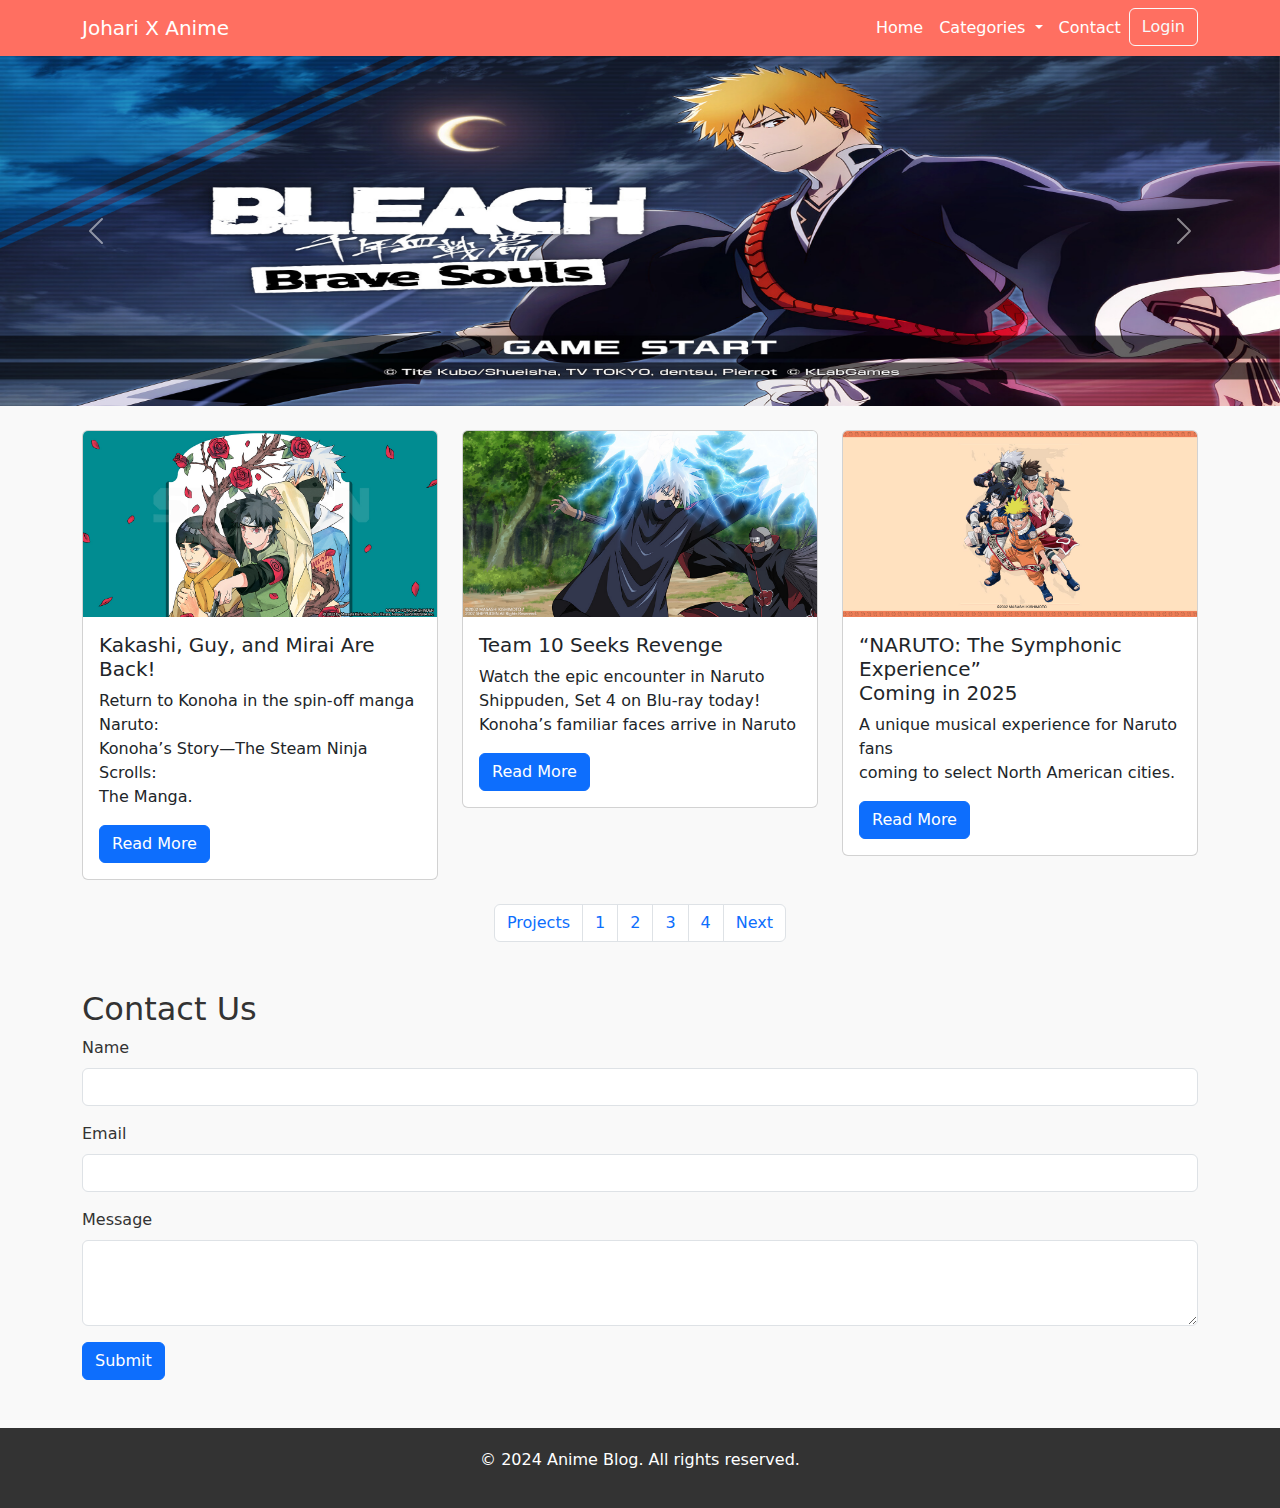
<file: index.html>
<!DOCTYPE html>
<html lang="en">
<head>
    <meta charset="UTF-8">
    <meta name="viewport" content="width=device-width, initial-scale=1.0">
    <title>Anime Blog</title>
    <!-- Bootstrap CSS -->
    <link href="https://cdn.jsdelivr.net/npm/bootstrap@5.3.0-alpha1/dist/css/bootstrap.min.css" rel="stylesheet">
    <style>
        body {
            background-color: #f9f9f9;
            color: #333;
        }
        .navbar {
            background-color: #ff6f61;
        }
        .navbar-brand, .nav-link {
            color: white !important;
        }
        .footer {
            background-color: #333;
            color: white;
            padding: 20px 0;
            text-align: center;
        }
        .d-block{
            height: 350px;
            
        }
       
    </style>
</head>
<body>

<!-- Navbar -->
<nav class="navbar navbar-expand-lg">
    <div class="container">
        <a class="navbar-brand" href="#">Johari X Anime</a>
        <button class="navbar-toggler" type="button" data-bs-toggle="collapse" data-bs-target="#navbarNav">
            <span class="navbar-toggler-icon"></span>
        </button>
        <div class="collapse navbar-collapse" id="navbarNav">
            <ul class="navbar-nav ms-auto">
                <li class="nav-item">
                    <a class="nav-link btn-outline-light" href="#">Home</a>
                </li>
                <li class="nav-item dropdown">
                    <a class="nav-link outline-light dropdown-toggle" href="#" id="navbarDropdown" role="button" data-bs-toggle="dropdown">
                        Categories
                    </a>
                    <ul class="dropdown-menu">
                        <li><a class="dropdown-item" href="#">Action</a></li>
                        <li><a class="dropdown-item" href="#">Romance</a></li>
                        <li><a class="dropdown-item" href="#">Fantasy</a></li>
                    </ul>
                </li>
                <li class="nav-item">
                    <a class="nav-link btn-outline-light" href="#contact">Contact</a>
                </li>
                <li class="nav-item">
                    <button class="btn btn-outline-light" data-bs-toggle="modal" data-bs-target="#loginModal">Login</button>
                </li>
            </ul>
        </div>
    </div>
</nav>

<!-- Carousel -->
<div id="animeCarousel" class="carousel slide" data-bs-ride="carousel">
    <div class="carousel-inner">
        <div class="carousel-item active">
            <img src="caro4.jpg" class="d-block w-100" alt="...">
            <div class="carousel-caption d-none d-md-block">
                <h5></h5>
            </div>
        </div>
        <div class="carousel-item">
            <img src="caro5.jpg" class="d-block w-100" alt="...">
            <div class="carousel-caption d-none d-md-block">
                <h5></h5>
            </div>
        </div>
    </div>
    <button class="carousel-control-prev" type="button" data-bs-target="#animeCarousel" data-bs-slide="prev">
        <span class="carousel-control-prev-icon" aria-hidden="true"></span>
        <span class="visually-hidden">Previous</span>
    </button>
    <button class="carousel-control-next" type="button" data-bs-target="#animeCarousel" data-bs-slide="next">
        <span class="carousel-control-next-icon" aria-hidden="true"></span>
        <span class="visually-hidden">Next</span>
    </button>
</div>

<!-- Blog Cards -->
<div class="container mt-4" id="anime">
    <div class="row">
        <div class="col-md-4">
            <div class="card">
                <img src="img1.jpg" class="card-img-top" alt="...">
                <div class="card-body">
                    <h5 class="card-title">Kakashi, Guy, and Mirai Are Back!</h5>
                    <p class="card-text">Return to Konoha in the spin-off manga Naruto:<br> Konoha’s Story—The Steam Ninja Scrolls:<br> The Manga.</p>
                    <a href="#" class="btn btn-primary">Read More</a>
                </div>
            </div>
        </div>
        <div class="col-md-4">
            <div class="card">
                <img src="img2.jpg" class="card-img-top" alt="...">
                <div class="card-body">
                    <h5 class="card-title">Team 10 Seeks Revenge</h5>
                    <p class="card-text">Watch the epic encounter in Naruto <br>Shippuden, Set 4 on Blu-ray today!<br>Konoha’s familiar faces arrive in Naruto</p>
                    <a href="#" class="btn btn-primary">Read More</a>
                </div>
            </div>
        </div>
        <div class="col-md-4">
            <div class="card">
                <img src="img3.jpg" class="card-img-top" alt="...">
                <div class="card-body">
                    <h5 class="card-title">“NARUTO: The Symphonic Experience”<br> Coming in 2025</h5>
                    <p class="card-text">A unique musical experience for Naruto fans<br> coming to select North American cities.</p>
                    <a href="#" class="btn btn-primary">Read More</a>
                </div>
            </div>
        </div>
    </div>
</div>
<!-- Pagination -->
<nav aria-label="Page navigation example" class="mt-4">
    <ul class="pagination justify-content-center">
        <li class="page-item"><a class="page-link" href="#anime">Projects</a></li>
        <li class="page-item"><a class="page-link" href="facebool/facebool.html">1</a></li>
        <li class="page-item"><a class="page-link" href="calculator/calc.html">2</a></li>
        <li class="page-item"><a class="page-link" href="gallery/index.html">3</a></li>
        <li class="page-item"><a class="page-link" href="grid/index.html">4</a></li>
        <li class="page-item"><a class="page-link" href="#anime">Next</a></li>
    </ul>
</nav>

<!-- Contact Form -->
<div class="container mt-5" id="contact">
    <h2>Contact Us</h2>
    <form>
        <div class="mb-3">
            <label for="name" class="form-label">Name</label>
            <input type="text" class="form-control" id="name">
        </div>
        <div class="mb-3">
            <label for="email" class="form-label">Email</label>
            <input type="email" class="form-control" id="email">
        </div>
        <div class="mb-3">
            <label for="message" class="form-label">Message</label>
            <textarea class="form-control" id="message" rows="3"></textarea>
        </div>
        <button type="submit" class="btn btn-primary">Submit</button>
    </form>
</div>

<!-- Footer -->
<div class="footer mt-5">
    <p>&copy; 2024 Anime Blog. All rights reserved.</p>
</div>

<!-- Modal for Login -->
<div class="modal fade" id="loginModal" tabindex="-1" aria-labelledby="loginModalLabel" aria-hidden="true">
    <div class="modal-dialog">
        <div class="modal-content">
            <div class="modal-header">
                <h5 class="modal-title" id="loginModalLabel">Login</h5>
                <button type="button" class="btn-close" data-bs-dismiss="modal" aria-label="Close"></button>
            </div>
            <div class="modal-body">
                <form>
                    <div class="mb-3">
                        <label for="loginEmail" class="form-label">Email address</label>
                        <input type="email" class="form-control" id="loginEmail">
                    </div>
                    <div class="mb-3">
                        <label for="loginPassword" class="form-label">Password</label>
                        <input type="password" class="form-control" id="loginPassword">
                    </div>
                    <button type="submit" class="btn btn-primary">Login</button>
                </form>
            </div>
        </div>
    </div>
</div>
<!-- Bootstrap JS -->
<script src="https://cdn.jsdelivr.net/npm/bootstrap@5.3.0-alpha1/dist/js/bootstrap.bundle.min.js"></script>

</body>
</html>
</file>
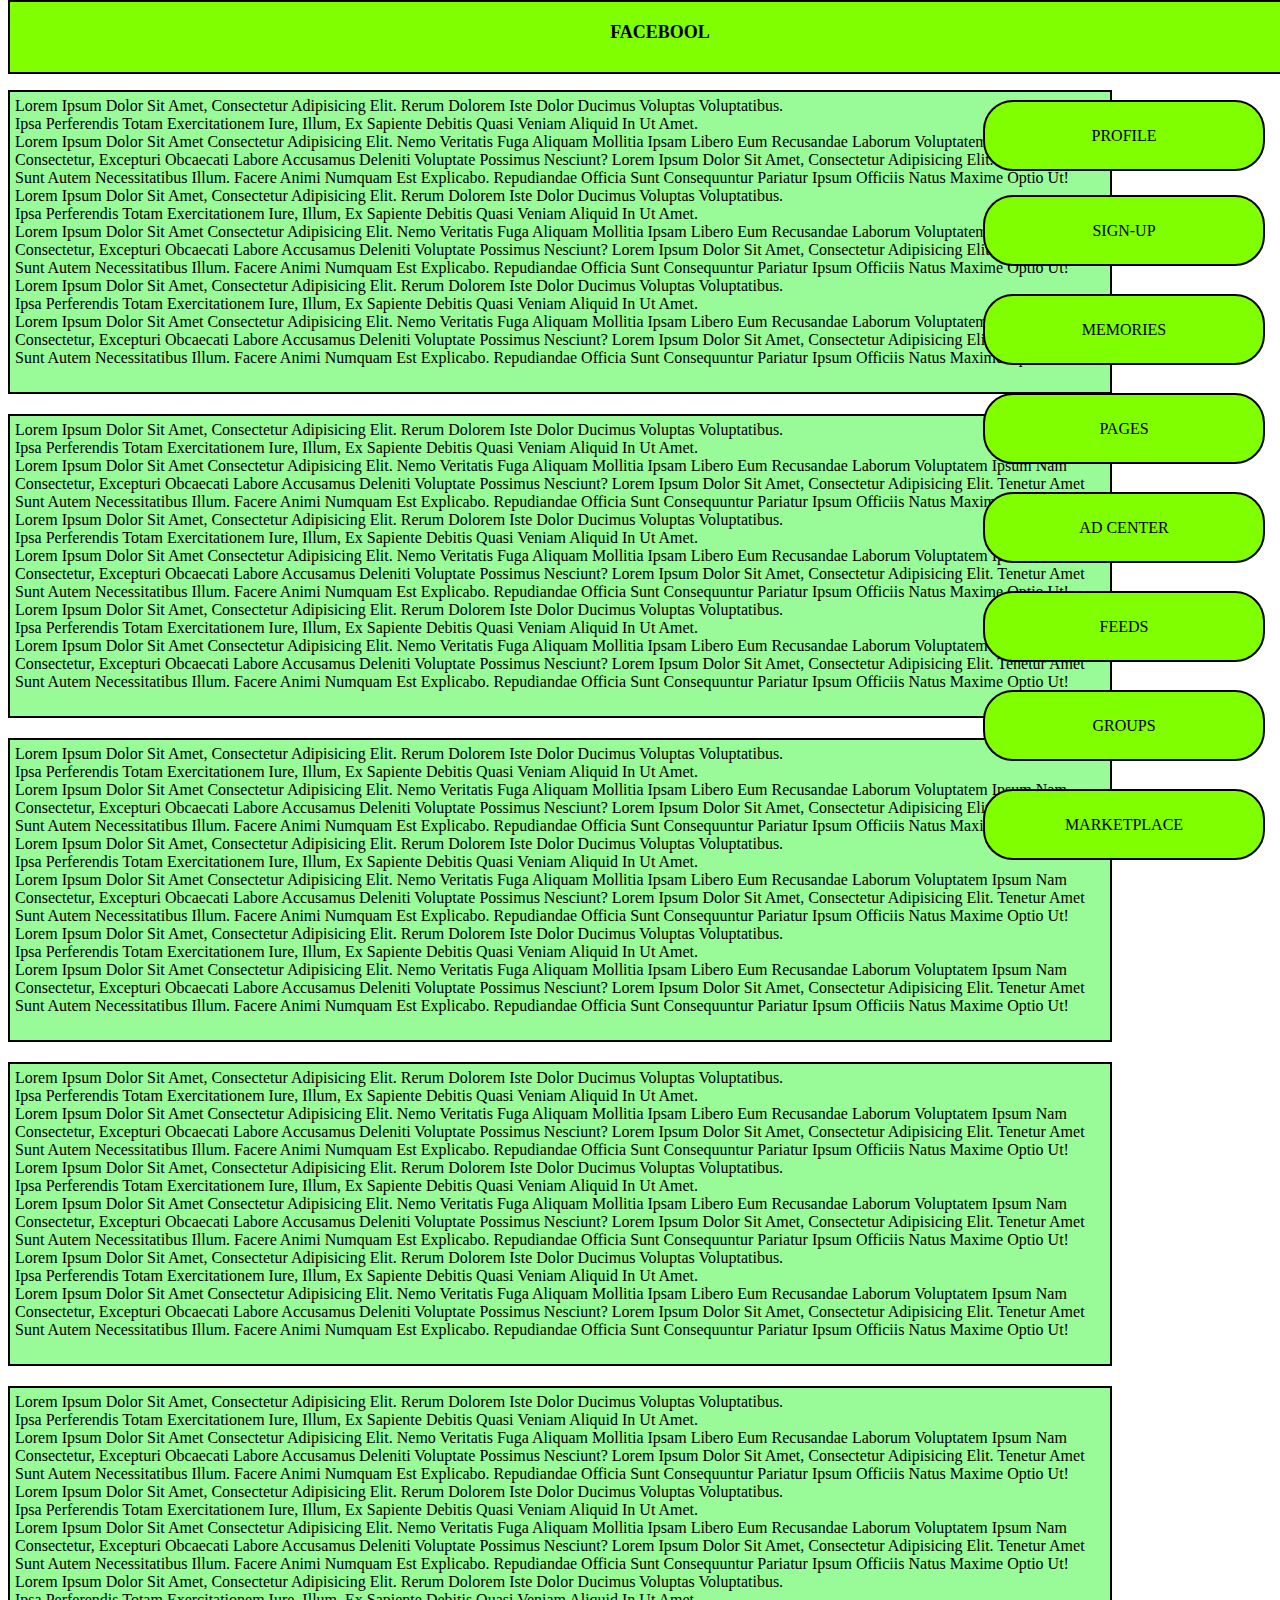
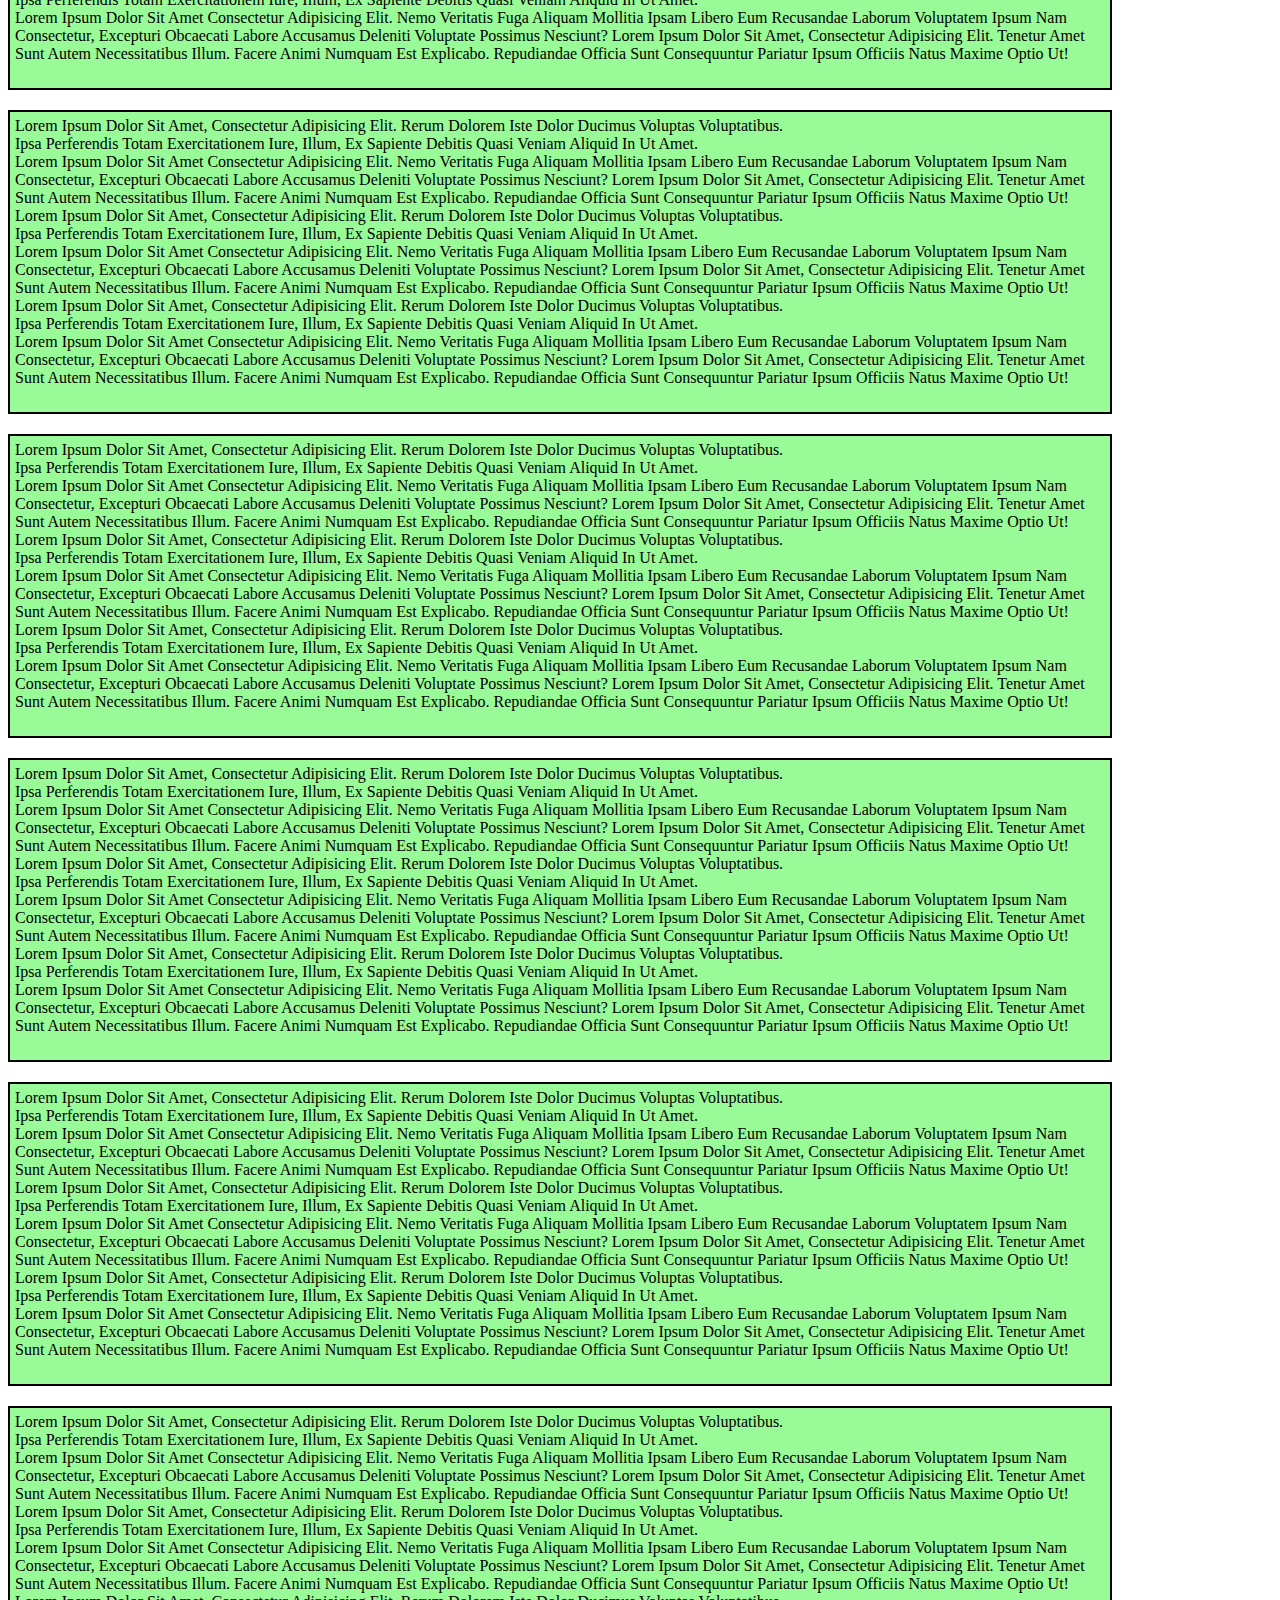
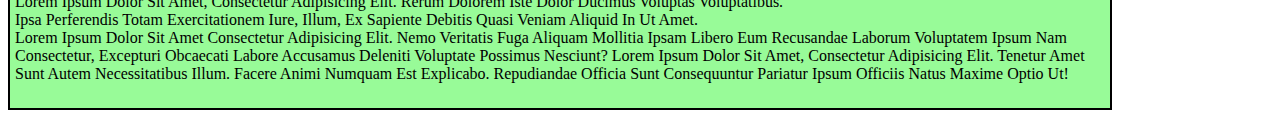
<file: facebol/index.html>
<!DOCTYPE html>
<html lang="en">
<head>
    <meta charset="UTF-8">
    <meta name="viewport" content="width=device-width, initial-scale=1.0">
    <title>Document</title>
    <link rel="stylesheet" href="css/style.css">
</head>
<body>
    <div class="fixed">
         <div class="logo">
            facebool
         </div>
    </div>
    
    <div class="container-1">
        <div class="row static">
            <p id="content">
                Lorem ipsum dolor sit amet, consectetur adipisicing elit. Rerum dolorem iste dolor ducimus voluptas voluptatibus.<br> 
                Ipsa perferendis totam exercitationem iure, illum, ex sapiente debitis quasi veniam aliquid in ut amet.<br>
                Lorem ipsum dolor sit amet consectetur adipisicing elit. Nemo veritatis fuga aliquam mollitia ipsam libero eum recusandae laborum 
                voluptatem ipsum nam consectetur, excepturi obcaecati labore accusamus deleniti voluptate possimus nesciunt?
                Lorem ipsum dolor sit amet, consectetur adipisicing elit. Tenetur amet sunt autem necessitatibus illum. Facere animi numquam est explicabo.
                 Repudiandae officia sunt consequuntur pariatur ipsum officiis natus maxime optio ut!
                 Lorem ipsum dolor sit amet, consectetur adipisicing elit. Rerum dolorem iste dolor ducimus voluptas voluptatibus.<br> 
                Ipsa perferendis totam exercitationem iure, illum, ex sapiente debitis quasi veniam aliquid in ut amet.<br>
                Lorem ipsum dolor sit amet consectetur adipisicing elit. Nemo veritatis fuga aliquam mollitia ipsam libero eum recusandae laborum 
                voluptatem ipsum nam consectetur, excepturi obcaecati labore accusamus deleniti voluptate possimus nesciunt?
                Lorem ipsum dolor sit amet, consectetur adipisicing elit. Tenetur amet sunt autem necessitatibus illum. Facere animi numquam est explicabo.
                 Repudiandae officia sunt consequuntur pariatur ipsum officiis natus maxime optio ut!
                 Lorem ipsum dolor sit amet, consectetur adipisicing elit. Rerum dolorem iste dolor ducimus voluptas voluptatibus.<br> 
                Ipsa perferendis totam exercitationem iure, illum, ex sapiente debitis quasi veniam aliquid in ut amet.<br>
                Lorem ipsum dolor sit amet consectetur adipisicing elit. Nemo veritatis fuga aliquam mollitia ipsam libero eum recusandae laborum 
                voluptatem ipsum nam consectetur, excepturi obcaecati labore accusamus deleniti voluptate possimus nesciunt?
                Lorem ipsum dolor sit amet, consectetur adipisicing elit. Tenetur amet sunt autem necessitatibus illum. Facere animi numquam est explicabo.
                 Repudiandae officia sunt consequuntur pariatur ipsum officiis natus maxime optio ut!
            </p>

           
        </div>
    </div>
    <div class="container-2">
        <div class="row-static">
            <p id="content"> Lorem ipsum dolor sit amet, consectetur adipisicing elit. Rerum dolorem iste dolor ducimus voluptas voluptatibus.<br> 
                Ipsa perferendis totam exercitationem iure, illum, ex sapiente debitis quasi veniam aliquid in ut amet.<br>
                Lorem ipsum dolor sit amet consectetur adipisicing elit. Nemo veritatis fuga aliquam mollitia ipsam libero eum recusandae laborum 
                voluptatem ipsum nam consectetur, excepturi obcaecati labore accusamus deleniti voluptate possimus nesciunt?
                Lorem ipsum dolor sit amet, consectetur adipisicing elit. Tenetur amet sunt autem necessitatibus illum. Facere animi numquam est explicabo.
                 Repudiandae officia sunt consequuntur pariatur ipsum officiis natus maxime optio ut!
                 Lorem ipsum dolor sit amet, consectetur adipisicing elit. Rerum dolorem iste dolor ducimus voluptas voluptatibus.<br> 
                Ipsa perferendis totam exercitationem iure, illum, ex sapiente debitis quasi veniam aliquid in ut amet.<br>
                Lorem ipsum dolor sit amet consectetur adipisicing elit. Nemo veritatis fuga aliquam mollitia ipsam libero eum recusandae laborum 
                voluptatem ipsum nam consectetur, excepturi obcaecati labore accusamus deleniti voluptate possimus nesciunt?
                Lorem ipsum dolor sit amet, consectetur adipisicing elit. Tenetur amet sunt autem necessitatibus illum. Facere animi numquam est explicabo.
                 Repudiandae officia sunt consequuntur pariatur ipsum officiis natus maxime optio ut!
                 Lorem ipsum dolor sit amet, consectetur adipisicing elit. Rerum dolorem iste dolor ducimus voluptas voluptatibus.<br> 
                Ipsa perferendis totam exercitationem iure, illum, ex sapiente debitis quasi veniam aliquid in ut amet.<br>
                Lorem ipsum dolor sit amet consectetur adipisicing elit. Nemo veritatis fuga aliquam mollitia ipsam libero eum recusandae laborum 
                voluptatem ipsum nam consectetur, excepturi obcaecati labore accusamus deleniti voluptate possimus nesciunt?
                Lorem ipsum dolor sit amet, consectetur adipisicing elit. Tenetur amet sunt autem necessitatibus illum. Facere animi numquam est explicabo.
                 Repudiandae officia sunt consequuntur pariatur ipsum officiis natus maxime optio ut!</p>
        </div>
    </div>
    <div class="container-2">
        <div class="row-static">
            <p id="content"> Lorem ipsum dolor sit amet, consectetur adipisicing elit. Rerum dolorem iste dolor ducimus voluptas voluptatibus.<br> 
                Ipsa perferendis totam exercitationem iure, illum, ex sapiente debitis quasi veniam aliquid in ut amet.<br>
                Lorem ipsum dolor sit amet consectetur adipisicing elit. Nemo veritatis fuga aliquam mollitia ipsam libero eum recusandae laborum 
                voluptatem ipsum nam consectetur, excepturi obcaecati labore accusamus deleniti voluptate possimus nesciunt?
                Lorem ipsum dolor sit amet, consectetur adipisicing elit. Tenetur amet sunt autem necessitatibus illum. Facere animi numquam est explicabo.
                 Repudiandae officia sunt consequuntur pariatur ipsum officiis natus maxime optio ut!
                 Lorem ipsum dolor sit amet, consectetur adipisicing elit. Rerum dolorem iste dolor ducimus voluptas voluptatibus.<br> 
                Ipsa perferendis totam exercitationem iure, illum, ex sapiente debitis quasi veniam aliquid in ut amet.<br>
                Lorem ipsum dolor sit amet consectetur adipisicing elit. Nemo veritatis fuga aliquam mollitia ipsam libero eum recusandae laborum 
                voluptatem ipsum nam consectetur, excepturi obcaecati labore accusamus deleniti voluptate possimus nesciunt?
                Lorem ipsum dolor sit amet, consectetur adipisicing elit. Tenetur amet sunt autem necessitatibus illum. Facere animi numquam est explicabo.
                 Repudiandae officia sunt consequuntur pariatur ipsum officiis natus maxime optio ut!
                 Lorem ipsum dolor sit amet, consectetur adipisicing elit. Rerum dolorem iste dolor ducimus voluptas voluptatibus.<br> 
                Ipsa perferendis totam exercitationem iure, illum, ex sapiente debitis quasi veniam aliquid in ut amet.<br>
                Lorem ipsum dolor sit amet consectetur adipisicing elit. Nemo veritatis fuga aliquam mollitia ipsam libero eum recusandae laborum 
                voluptatem ipsum nam consectetur, excepturi obcaecati labore accusamus deleniti voluptate possimus nesciunt?
                Lorem ipsum dolor sit amet, consectetur adipisicing elit. Tenetur amet sunt autem necessitatibus illum. Facere animi numquam est explicabo.
                 Repudiandae officia sunt consequuntur pariatur ipsum officiis natus maxime optio ut!</p>
        </div>
    </div>
    <div class="container-2">
        <div class="row-static">
            <p id="content"> Lorem ipsum dolor sit amet, consectetur adipisicing elit. Rerum dolorem iste dolor ducimus voluptas voluptatibus.<br> 
                Ipsa perferendis totam exercitationem iure, illum, ex sapiente debitis quasi veniam aliquid in ut amet.<br>
                Lorem ipsum dolor sit amet consectetur adipisicing elit. Nemo veritatis fuga aliquam mollitia ipsam libero eum recusandae laborum 
                voluptatem ipsum nam consectetur, excepturi obcaecati labore accusamus deleniti voluptate possimus nesciunt?
                Lorem ipsum dolor sit amet, consectetur adipisicing elit. Tenetur amet sunt autem necessitatibus illum. Facere animi numquam est explicabo.
                 Repudiandae officia sunt consequuntur pariatur ipsum officiis natus maxime optio ut!
                 Lorem ipsum dolor sit amet, consectetur adipisicing elit. Rerum dolorem iste dolor ducimus voluptas voluptatibus.<br> 
                Ipsa perferendis totam exercitationem iure, illum, ex sapiente debitis quasi veniam aliquid in ut amet.<br>
                Lorem ipsum dolor sit amet consectetur adipisicing elit. Nemo veritatis fuga aliquam mollitia ipsam libero eum recusandae laborum 
                voluptatem ipsum nam consectetur, excepturi obcaecati labore accusamus deleniti voluptate possimus nesciunt?
                Lorem ipsum dolor sit amet, consectetur adipisicing elit. Tenetur amet sunt autem necessitatibus illum. Facere animi numquam est explicabo.
                 Repudiandae officia sunt consequuntur pariatur ipsum officiis natus maxime optio ut!
                 Lorem ipsum dolor sit amet, consectetur adipisicing elit. Rerum dolorem iste dolor ducimus voluptas voluptatibus.<br> 
                Ipsa perferendis totam exercitationem iure, illum, ex sapiente debitis quasi veniam aliquid in ut amet.<br>
                Lorem ipsum dolor sit amet consectetur adipisicing elit. Nemo veritatis fuga aliquam mollitia ipsam libero eum recusandae laborum 
                voluptatem ipsum nam consectetur, excepturi obcaecati labore accusamus deleniti voluptate possimus nesciunt?
                Lorem ipsum dolor sit amet, consectetur adipisicing elit. Tenetur amet sunt autem necessitatibus illum. Facere animi numquam est explicabo.
                 Repudiandae officia sunt consequuntur pariatur ipsum officiis natus maxime optio ut!</p>
        </div>
    </div>
    <div class="container-2">
        <div class="row-static">
            <p id="content"> Lorem ipsum dolor sit amet, consectetur adipisicing elit. Rerum dolorem iste dolor ducimus voluptas voluptatibus.<br> 
                Ipsa perferendis totam exercitationem iure, illum, ex sapiente debitis quasi veniam aliquid in ut amet.<br>
                Lorem ipsum dolor sit amet consectetur adipisicing elit. Nemo veritatis fuga aliquam mollitia ipsam libero eum recusandae laborum 
                voluptatem ipsum nam consectetur, excepturi obcaecati labore accusamus deleniti voluptate possimus nesciunt?
                Lorem ipsum dolor sit amet, consectetur adipisicing elit. Tenetur amet sunt autem necessitatibus illum. Facere animi numquam est explicabo.
                 Repudiandae officia sunt consequuntur pariatur ipsum officiis natus maxime optio ut!
                 Lorem ipsum dolor sit amet, consectetur adipisicing elit. Rerum dolorem iste dolor ducimus voluptas voluptatibus.<br> 
                Ipsa perferendis totam exercitationem iure, illum, ex sapiente debitis quasi veniam aliquid in ut amet.<br>
                Lorem ipsum dolor sit amet consectetur adipisicing elit. Nemo veritatis fuga aliquam mollitia ipsam libero eum recusandae laborum 
                voluptatem ipsum nam consectetur, excepturi obcaecati labore accusamus deleniti voluptate possimus nesciunt?
                Lorem ipsum dolor sit amet, consectetur adipisicing elit. Tenetur amet sunt autem necessitatibus illum. Facere animi numquam est explicabo.
                 Repudiandae officia sunt consequuntur pariatur ipsum officiis natus maxime optio ut!
                 Lorem ipsum dolor sit amet, consectetur adipisicing elit. Rerum dolorem iste dolor ducimus voluptas voluptatibus.<br> 
                Ipsa perferendis totam exercitationem iure, illum, ex sapiente debitis quasi veniam aliquid in ut amet.<br>
                Lorem ipsum dolor sit amet consectetur adipisicing elit. Nemo veritatis fuga aliquam mollitia ipsam libero eum recusandae laborum 
                voluptatem ipsum nam consectetur, excepturi obcaecati labore accusamus deleniti voluptate possimus nesciunt?
                Lorem ipsum dolor sit amet, consectetur adipisicing elit. Tenetur amet sunt autem necessitatibus illum. Facere animi numquam est explicabo.
                 Repudiandae officia sunt consequuntur pariatur ipsum officiis natus maxime optio ut!</p>
        </div>
    </div>
    <div class="container-2">
        <div class="row-static">
            <p id="content"> Lorem ipsum dolor sit amet, consectetur adipisicing elit. Rerum dolorem iste dolor ducimus voluptas voluptatibus.<br> 
                Ipsa perferendis totam exercitationem iure, illum, ex sapiente debitis quasi veniam aliquid in ut amet.<br>
                Lorem ipsum dolor sit amet consectetur adipisicing elit. Nemo veritatis fuga aliquam mollitia ipsam libero eum recusandae laborum 
                voluptatem ipsum nam consectetur, excepturi obcaecati labore accusamus deleniti voluptate possimus nesciunt?
                Lorem ipsum dolor sit amet, consectetur adipisicing elit. Tenetur amet sunt autem necessitatibus illum. Facere animi numquam est explicabo.
                 Repudiandae officia sunt consequuntur pariatur ipsum officiis natus maxime optio ut!
                 Lorem ipsum dolor sit amet, consectetur adipisicing elit. Rerum dolorem iste dolor ducimus voluptas voluptatibus.<br> 
                Ipsa perferendis totam exercitationem iure, illum, ex sapiente debitis quasi veniam aliquid in ut amet.<br>
                Lorem ipsum dolor sit amet consectetur adipisicing elit. Nemo veritatis fuga aliquam mollitia ipsam libero eum recusandae laborum 
                voluptatem ipsum nam consectetur, excepturi obcaecati labore accusamus deleniti voluptate possimus nesciunt?
                Lorem ipsum dolor sit amet, consectetur adipisicing elit. Tenetur amet sunt autem necessitatibus illum. Facere animi numquam est explicabo.
                 Repudiandae officia sunt consequuntur pariatur ipsum officiis natus maxime optio ut!
                 Lorem ipsum dolor sit amet, consectetur adipisicing elit. Rerum dolorem iste dolor ducimus voluptas voluptatibus.<br> 
                Ipsa perferendis totam exercitationem iure, illum, ex sapiente debitis quasi veniam aliquid in ut amet.<br>
                Lorem ipsum dolor sit amet consectetur adipisicing elit. Nemo veritatis fuga aliquam mollitia ipsam libero eum recusandae laborum 
                voluptatem ipsum nam consectetur, excepturi obcaecati labore accusamus deleniti voluptate possimus nesciunt?
                Lorem ipsum dolor sit amet, consectetur adipisicing elit. Tenetur amet sunt autem necessitatibus illum. Facere animi numquam est explicabo.
                 Repudiandae officia sunt consequuntur pariatur ipsum officiis natus maxime optio ut!</p>
        </div>
    </div>
    <div class="container-2">
        <div class="row-static">
            <p id="content"> Lorem ipsum dolor sit amet, consectetur adipisicing elit. Rerum dolorem iste dolor ducimus voluptas voluptatibus.<br> 
                Ipsa perferendis totam exercitationem iure, illum, ex sapiente debitis quasi veniam aliquid in ut amet.<br>
                Lorem ipsum dolor sit amet consectetur adipisicing elit. Nemo veritatis fuga aliquam mollitia ipsam libero eum recusandae laborum 
                voluptatem ipsum nam consectetur, excepturi obcaecati labore accusamus deleniti voluptate possimus nesciunt?
                Lorem ipsum dolor sit amet, consectetur adipisicing elit. Tenetur amet sunt autem necessitatibus illum. Facere animi numquam est explicabo.
                 Repudiandae officia sunt consequuntur pariatur ipsum officiis natus maxime optio ut!
                 Lorem ipsum dolor sit amet, consectetur adipisicing elit. Rerum dolorem iste dolor ducimus voluptas voluptatibus.<br> 
                Ipsa perferendis totam exercitationem iure, illum, ex sapiente debitis quasi veniam aliquid in ut amet.<br>
                Lorem ipsum dolor sit amet consectetur adipisicing elit. Nemo veritatis fuga aliquam mollitia ipsam libero eum recusandae laborum 
                voluptatem ipsum nam consectetur, excepturi obcaecati labore accusamus deleniti voluptate possimus nesciunt?
                Lorem ipsum dolor sit amet, consectetur adipisicing elit. Tenetur amet sunt autem necessitatibus illum. Facere animi numquam est explicabo.
                 Repudiandae officia sunt consequuntur pariatur ipsum officiis natus maxime optio ut!
                 Lorem ipsum dolor sit amet, consectetur adipisicing elit. Rerum dolorem iste dolor ducimus voluptas voluptatibus.<br> 
                Ipsa perferendis totam exercitationem iure, illum, ex sapiente debitis quasi veniam aliquid in ut amet.<br>
                Lorem ipsum dolor sit amet consectetur adipisicing elit. Nemo veritatis fuga aliquam mollitia ipsam libero eum recusandae laborum 
                voluptatem ipsum nam consectetur, excepturi obcaecati labore accusamus deleniti voluptate possimus nesciunt?
                Lorem ipsum dolor sit amet, consectetur adipisicing elit. Tenetur amet sunt autem necessitatibus illum. Facere animi numquam est explicabo.
                 Repudiandae officia sunt consequuntur pariatur ipsum officiis natus maxime optio ut!</p>
        </div>
    </div>
    <div class="container-2">
        <div class="row-static">
            <p id="content"> Lorem ipsum dolor sit amet, consectetur adipisicing elit. Rerum dolorem iste dolor ducimus voluptas voluptatibus.<br> 
                Ipsa perferendis totam exercitationem iure, illum, ex sapiente debitis quasi veniam aliquid in ut amet.<br>
                Lorem ipsum dolor sit amet consectetur adipisicing elit. Nemo veritatis fuga aliquam mollitia ipsam libero eum recusandae laborum 
                voluptatem ipsum nam consectetur, excepturi obcaecati labore accusamus deleniti voluptate possimus nesciunt?
                Lorem ipsum dolor sit amet, consectetur adipisicing elit. Tenetur amet sunt autem necessitatibus illum. Facere animi numquam est explicabo.
                 Repudiandae officia sunt consequuntur pariatur ipsum officiis natus maxime optio ut!
                 Lorem ipsum dolor sit amet, consectetur adipisicing elit. Rerum dolorem iste dolor ducimus voluptas voluptatibus.<br> 
                Ipsa perferendis totam exercitationem iure, illum, ex sapiente debitis quasi veniam aliquid in ut amet.<br>
                Lorem ipsum dolor sit amet consectetur adipisicing elit. Nemo veritatis fuga aliquam mollitia ipsam libero eum recusandae laborum 
                voluptatem ipsum nam consectetur, excepturi obcaecati labore accusamus deleniti voluptate possimus nesciunt?
                Lorem ipsum dolor sit amet, consectetur adipisicing elit. Tenetur amet sunt autem necessitatibus illum. Facere animi numquam est explicabo.
                 Repudiandae officia sunt consequuntur pariatur ipsum officiis natus maxime optio ut!
                 Lorem ipsum dolor sit amet, consectetur adipisicing elit. Rerum dolorem iste dolor ducimus voluptas voluptatibus.<br> 
                Ipsa perferendis totam exercitationem iure, illum, ex sapiente debitis quasi veniam aliquid in ut amet.<br>
                Lorem ipsum dolor sit amet consectetur adipisicing elit. Nemo veritatis fuga aliquam mollitia ipsam libero eum recusandae laborum 
                voluptatem ipsum nam consectetur, excepturi obcaecati labore accusamus deleniti voluptate possimus nesciunt?
                Lorem ipsum dolor sit amet, consectetur adipisicing elit. Tenetur amet sunt autem necessitatibus illum. Facere animi numquam est explicabo.
                 Repudiandae officia sunt consequuntur pariatur ipsum officiis natus maxime optio ut!</p>
        </div>
    </div>
    <div class="container-2">
        <div class="row-static">
            <p id="content"> Lorem ipsum dolor sit amet, consectetur adipisicing elit. Rerum dolorem iste dolor ducimus voluptas voluptatibus.<br> 
                Ipsa perferendis totam exercitationem iure, illum, ex sapiente debitis quasi veniam aliquid in ut amet.<br>
                Lorem ipsum dolor sit amet consectetur adipisicing elit. Nemo veritatis fuga aliquam mollitia ipsam libero eum recusandae laborum 
                voluptatem ipsum nam consectetur, excepturi obcaecati labore accusamus deleniti voluptate possimus nesciunt?
                Lorem ipsum dolor sit amet, consectetur adipisicing elit. Tenetur amet sunt autem necessitatibus illum. Facere animi numquam est explicabo.
                 Repudiandae officia sunt consequuntur pariatur ipsum officiis natus maxime optio ut!
                 Lorem ipsum dolor sit amet, consectetur adipisicing elit. Rerum dolorem iste dolor ducimus voluptas voluptatibus.<br> 
                Ipsa perferendis totam exercitationem iure, illum, ex sapiente debitis quasi veniam aliquid in ut amet.<br>
                Lorem ipsum dolor sit amet consectetur adipisicing elit. Nemo veritatis fuga aliquam mollitia ipsam libero eum recusandae laborum 
                voluptatem ipsum nam consectetur, excepturi obcaecati labore accusamus deleniti voluptate possimus nesciunt?
                Lorem ipsum dolor sit amet, consectetur adipisicing elit. Tenetur amet sunt autem necessitatibus illum. Facere animi numquam est explicabo.
                 Repudiandae officia sunt consequuntur pariatur ipsum officiis natus maxime optio ut!
                 Lorem ipsum dolor sit amet, consectetur adipisicing elit. Rerum dolorem iste dolor ducimus voluptas voluptatibus.<br> 
                Ipsa perferendis totam exercitationem iure, illum, ex sapiente debitis quasi veniam aliquid in ut amet.<br>
                Lorem ipsum dolor sit amet consectetur adipisicing elit. Nemo veritatis fuga aliquam mollitia ipsam libero eum recusandae laborum 
                voluptatem ipsum nam consectetur, excepturi obcaecati labore accusamus deleniti voluptate possimus nesciunt?
                Lorem ipsum dolor sit amet, consectetur adipisicing elit. Tenetur amet sunt autem necessitatibus illum. Facere animi numquam est explicabo.
                 Repudiandae officia sunt consequuntur pariatur ipsum officiis natus maxime optio ut!</p>
        </div>
    </div>
    <div class="container-2">
        <div class="row-static">
            <p id="content"> Lorem ipsum dolor sit amet, consectetur adipisicing elit. Rerum dolorem iste dolor ducimus voluptas voluptatibus.<br> 
                Ipsa perferendis totam exercitationem iure, illum, ex sapiente debitis quasi veniam aliquid in ut amet.<br>
                Lorem ipsum dolor sit amet consectetur adipisicing elit. Nemo veritatis fuga aliquam mollitia ipsam libero eum recusandae laborum 
                voluptatem ipsum nam consectetur, excepturi obcaecati labore accusamus deleniti voluptate possimus nesciunt?
                Lorem ipsum dolor sit amet, consectetur adipisicing elit. Tenetur amet sunt autem necessitatibus illum. Facere animi numquam est explicabo.
                 Repudiandae officia sunt consequuntur pariatur ipsum officiis natus maxime optio ut!
                 Lorem ipsum dolor sit amet, consectetur adipisicing elit. Rerum dolorem iste dolor ducimus voluptas voluptatibus.<br> 
                Ipsa perferendis totam exercitationem iure, illum, ex sapiente debitis quasi veniam aliquid in ut amet.<br>
                Lorem ipsum dolor sit amet consectetur adipisicing elit. Nemo veritatis fuga aliquam mollitia ipsam libero eum recusandae laborum 
                voluptatem ipsum nam consectetur, excepturi obcaecati labore accusamus deleniti voluptate possimus nesciunt?
                Lorem ipsum dolor sit amet, consectetur adipisicing elit. Tenetur amet sunt autem necessitatibus illum. Facere animi numquam est explicabo.
                 Repudiandae officia sunt consequuntur pariatur ipsum officiis natus maxime optio ut!
                 Lorem ipsum dolor sit amet, consectetur adipisicing elit. Rerum dolorem iste dolor ducimus voluptas voluptatibus.<br> 
                Ipsa perferendis totam exercitationem iure, illum, ex sapiente debitis quasi veniam aliquid in ut amet.<br>
                Lorem ipsum dolor sit amet consectetur adipisicing elit. Nemo veritatis fuga aliquam mollitia ipsam libero eum recusandae laborum 
                voluptatem ipsum nam consectetur, excepturi obcaecati labore accusamus deleniti voluptate possimus nesciunt?
                Lorem ipsum dolor sit amet, consectetur adipisicing elit. Tenetur amet sunt autem necessitatibus illum. Facere animi numquam est explicabo.
                 Repudiandae officia sunt consequuntur pariatur ipsum officiis natus maxime optio ut!</p>
        </div>
    </div>
    <div class = section>
            <div id="list">profile</div>
            <div id="list-1">sign-up</div>
            <div id="list-2">Memories</div>
            <div id="list-3">pages</div>
            <div id="list-4">ad center</div>
            <div id="list-5">feeds</div>
            <div id="list-6">groups</div>
            <div id="list-7">marketplace</div>
    </div>
            
        
</body>
</html>
</file>
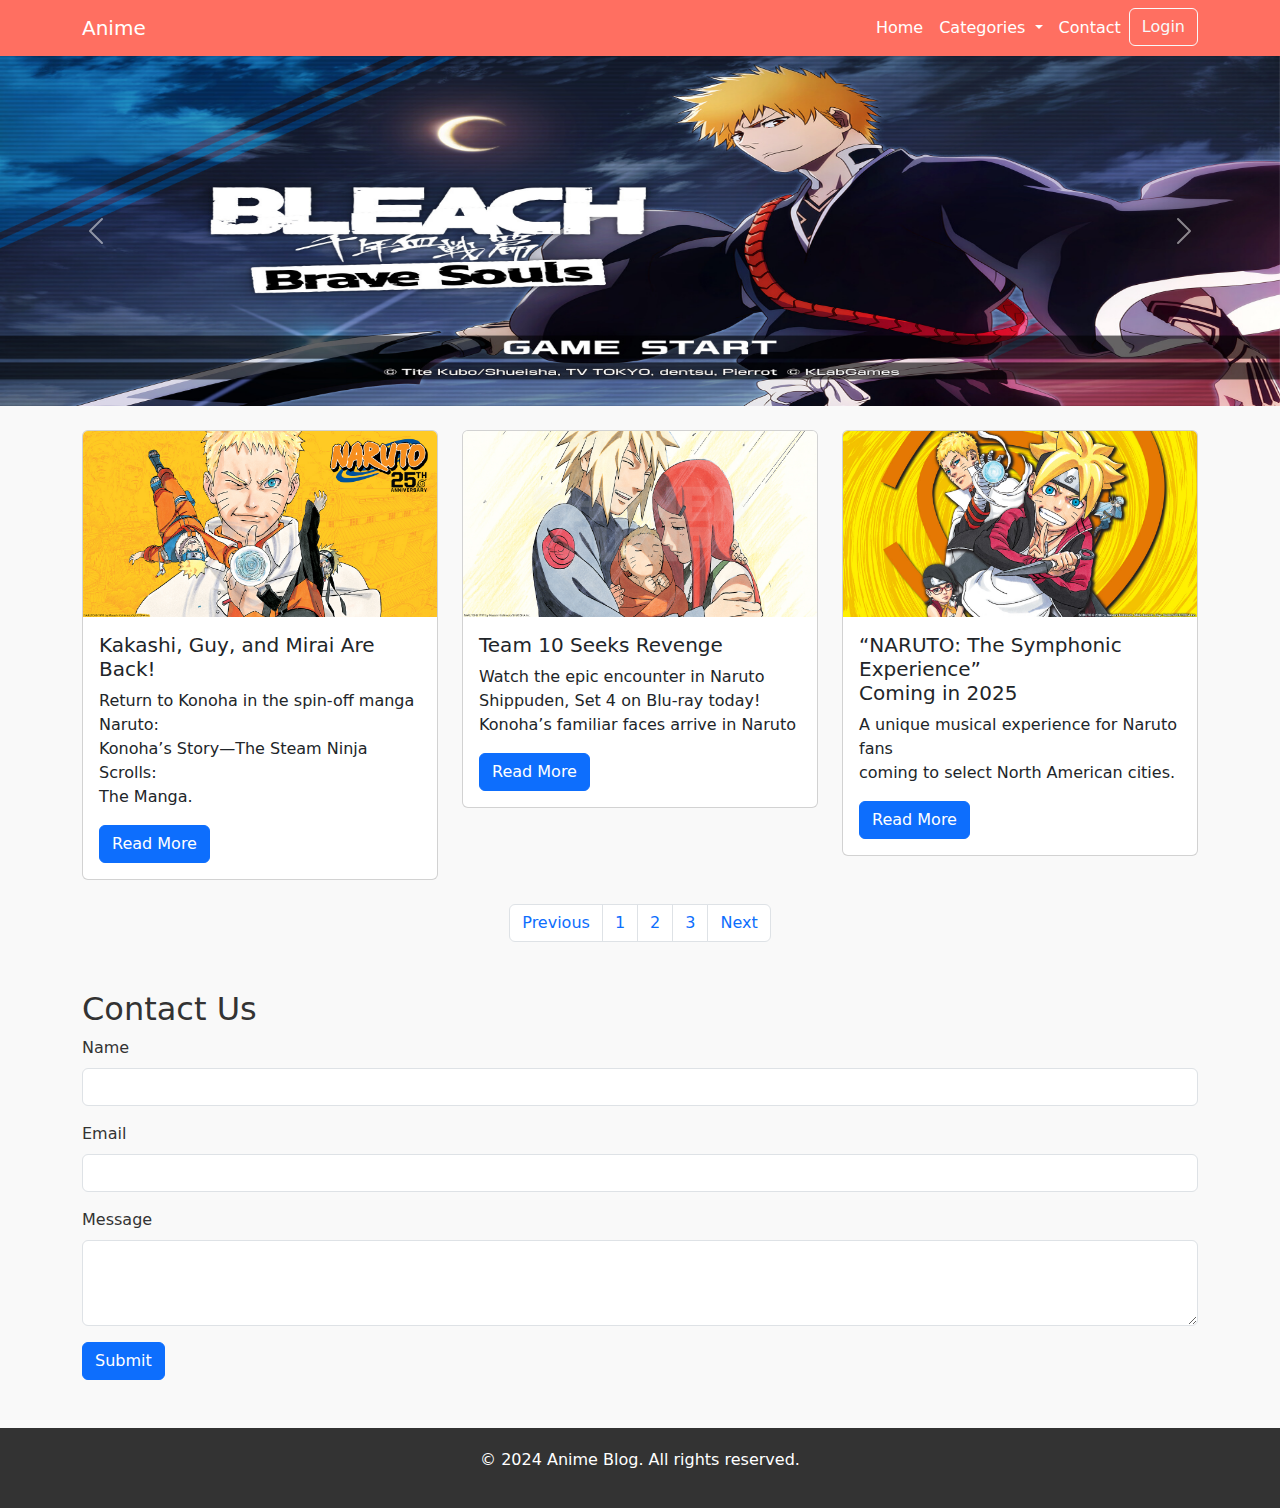
<file: page1.html>
<!DOCTYPE html>
<html lang="en">
<head>
    <meta charset="UTF-8">
    <meta name="viewport" content="width=device-width, initial-scale=1.0">
    <title>Anime Blog</title>
    <!-- Bootstrap CSS -->
    <link href="https://cdn.jsdelivr.net/npm/bootstrap@5.3.0-alpha1/dist/css/bootstrap.min.css" rel="stylesheet">
    <style>
        body {
            background-color: #f9f9f9;
            color: #333;
        }
        .navbar {
            background-color: #ff6f61;
        }
        .navbar-brand, .nav-link {
            color: white !important;
        }
        .footer {
            background-color: #333;
            color: white;
            padding: 20px 0;
            text-align: center;
        }
        .d-block{
            height: 350px;
            
        }
       
    </style>
</head>
<body>

<!-- Navbar -->
<nav class="navbar navbar-expand-lg">
    <div class="container">
        <a class="navbar-brand" href="#">Anime</a>
        <button class="navbar-toggler" type="button" data-bs-toggle="collapse" data-bs-target="#navbarNav">
            <span class="navbar-toggler-icon"></span>
        </button>
        <div class="collapse navbar-collapse" id="navbarNav">
            <ul class="navbar-nav ms-auto">
                <li class="nav-item">
                    <a class="nav-link btn-outline-light" href="#">Home</a>
                </li>
                <li class="nav-item dropdown">
                    <a class="nav-link outline-light dropdown-toggle" href="#" id="navbarDropdown" role="button" data-bs-toggle="dropdown">
                        Categories
                    </a>
                    <ul class="dropdown-menu">
                        <li><a class="dropdown-item" href="#">Action</a></li>
                        <li><a class="dropdown-item" href="#">Romance</a></li>
                        <li><a class="dropdown-item" href="#">Fantasy</a></li>
                    </ul>
                </li>
                <li class="nav-item">
                    <a class="nav-link btn-outline-light" href="#contact">Contact</a>
                </li>
                <li class="nav-item">
                    <button class="btn btn-outline-light" data-bs-toggle="modal" data-bs-target="#loginModal">Login</button>
                </li>
            </ul>
        </div>
    </div>
</nav>

<!-- Carousel -->
<div id="animeCarousel" class="carousel slide" data-bs-ride="carousel">
    <div class="carousel-inner">
        <div class="carousel-item active">
            <img src="caro4.jpg" class="d-block w-100" alt="...">
            <div class="carousel-caption d-none d-md-block">
                <h5></h5>
            </div>
        </div>
        <div class="carousel-item">
            <img src="caro5.jpg" class="d-block w-100" alt="...">
            <div class="carousel-caption d-none d-md-block">
                <h5></h5>
            </div>
        </div>
    </div>
    <button class="carousel-control-prev" type="button" data-bs-target="#animeCarousel" data-bs-slide="prev">
        <span class="carousel-control-prev-icon" aria-hidden="true"></span>
        <span class="visually-hidden">Previous</span>
    </button>
    <button class="carousel-control-next" type="button" data-bs-target="#animeCarousel" data-bs-slide="next">
        <span class="carousel-control-next-icon" aria-hidden="true"></span>
        <span class="visually-hidden">Next</span>
    </button>
</div>

<!-- Blog Cards -->
<div class="container mt-4">
    <div class="row">
        <div class="col-md-4">
            <div class="card">
                <img src="img4.jpg" class="card-img-top" alt="...">
                <div class="card-body">
                    <h5 class="card-title">Kakashi, Guy, and Mirai Are Back!</h5>
                    <p class="card-text">Return to Konoha in the spin-off manga Naruto:<br> Konoha’s Story—The Steam Ninja Scrolls:<br> The Manga.</p>
                    <a href="#" class="btn btn-primary">Read More</a>
                </div>
            </div>
        </div>
        <div class="col-md-4">
            <div class="card">
                <img src="img5.jpg" class="card-img-top" alt="...">
                <div class="card-body">
                    <h5 class="card-title">Team 10 Seeks Revenge</h5>
                    <p class="card-text">Watch the epic encounter in Naruto <br>Shippuden, Set 4 on Blu-ray today!<br>Konoha’s familiar faces arrive in Naruto</p>
                    <a href="#" class="btn btn-primary">Read More</a>
                </div>
            </div>
        </div>
        <div class="col-md-4">
            <div class="card">
                <img src="img6.jpg" class="card-img-top" alt="...">
                <div class="card-body">
                    <h5 class="card-title">“NARUTO: The Symphonic Experience”<br> Coming in 2025</h5>
                    <p class="card-text">A unique musical experience for Naruto fans<br> coming to select North American cities.</p>
                    <a href="#" class="btn btn-primary">Read More</a>
                </div>
            </div>
        </div>
    </div>
</div>
<!-- Pagination -->
<nav aria-label="Page navigation example" class="mt-4">
    <ul class="pagination justify-content-center">
        <li class="page-item"><a class="page-link" href="previos.html">Previous</a></li>
        <li class="page-item"><a class="page-link" href="page1.html">1</a></li>
        <li class="page-item"><a class="page-link" href="page2.html">2</a></li>
        <li class="page-item"><a class="page-link" href="page3.html">3</a></li>
        <li class="page-item"><a class="page-link" href="next.html">Next</a></li>
    </ul>
</nav>

<!-- Contact Form -->
<div class="container mt-5" id="contact">
    <h2>Contact Us</h2>
    <form>
        <div class="mb-3">
            <label for="name" class="form-label">Name</label>
            <input type="text" class="form-control" id="name">
        </div>
        <div class="mb-3">
            <label for="email" class="form-label">Email</label>
            <input type="email" class="form-control" id="email">
        </div>
        <div class="mb-3">
            <label for="message" class="form-label">Message</label>
            <textarea class="form-control" id="message" rows="3"></textarea>
        </div>
        <button type="submit" class="btn btn-primary">Submit</button>
    </form>
</div>

<!-- Footer -->
<div class="footer mt-5">
    <p>&copy; 2024 Anime Blog. All rights reserved.</p>
</div>

<!-- Modal for Login -->
<div class="modal fade" id="loginModal" tabindex="-1" aria-labelledby="loginModalLabel" aria-hidden="true">
    <div class="modal-dialog">
        <div class="modal-content">
            <div class="modal-header">
                <h5 class="modal-title" id="loginModalLabel">Login</h5>
                <button type="button" class="btn-close" data-bs-dismiss="modal" aria-label="Close"></button>
            </div>
            <div class="modal-body">
                <form>
                    <div class="mb-3">
                        <label for="loginEmail" class="form-label">Email address</label>
                        <input type="email" class="form-control" id="loginEmail">
                    </div>
                    <div class="mb-3">
                        <label for="loginPassword" class="form-label">Password</label>
                        <input type="password" class="form-control" id="loginPassword">
                    </div>
                    <button type="submit" class="btn btn-primary">Login</button>
                </form>
            </div>
        </div>
    </div>
</div>
<!-- Bootstrap JS -->
<script src="https://cdn.jsdelivr.net/npm/bootstrap@5.3.0-alpha1/dist/js/bootstrap.bundle.min.js"></script>

</body>
</html>
</file>
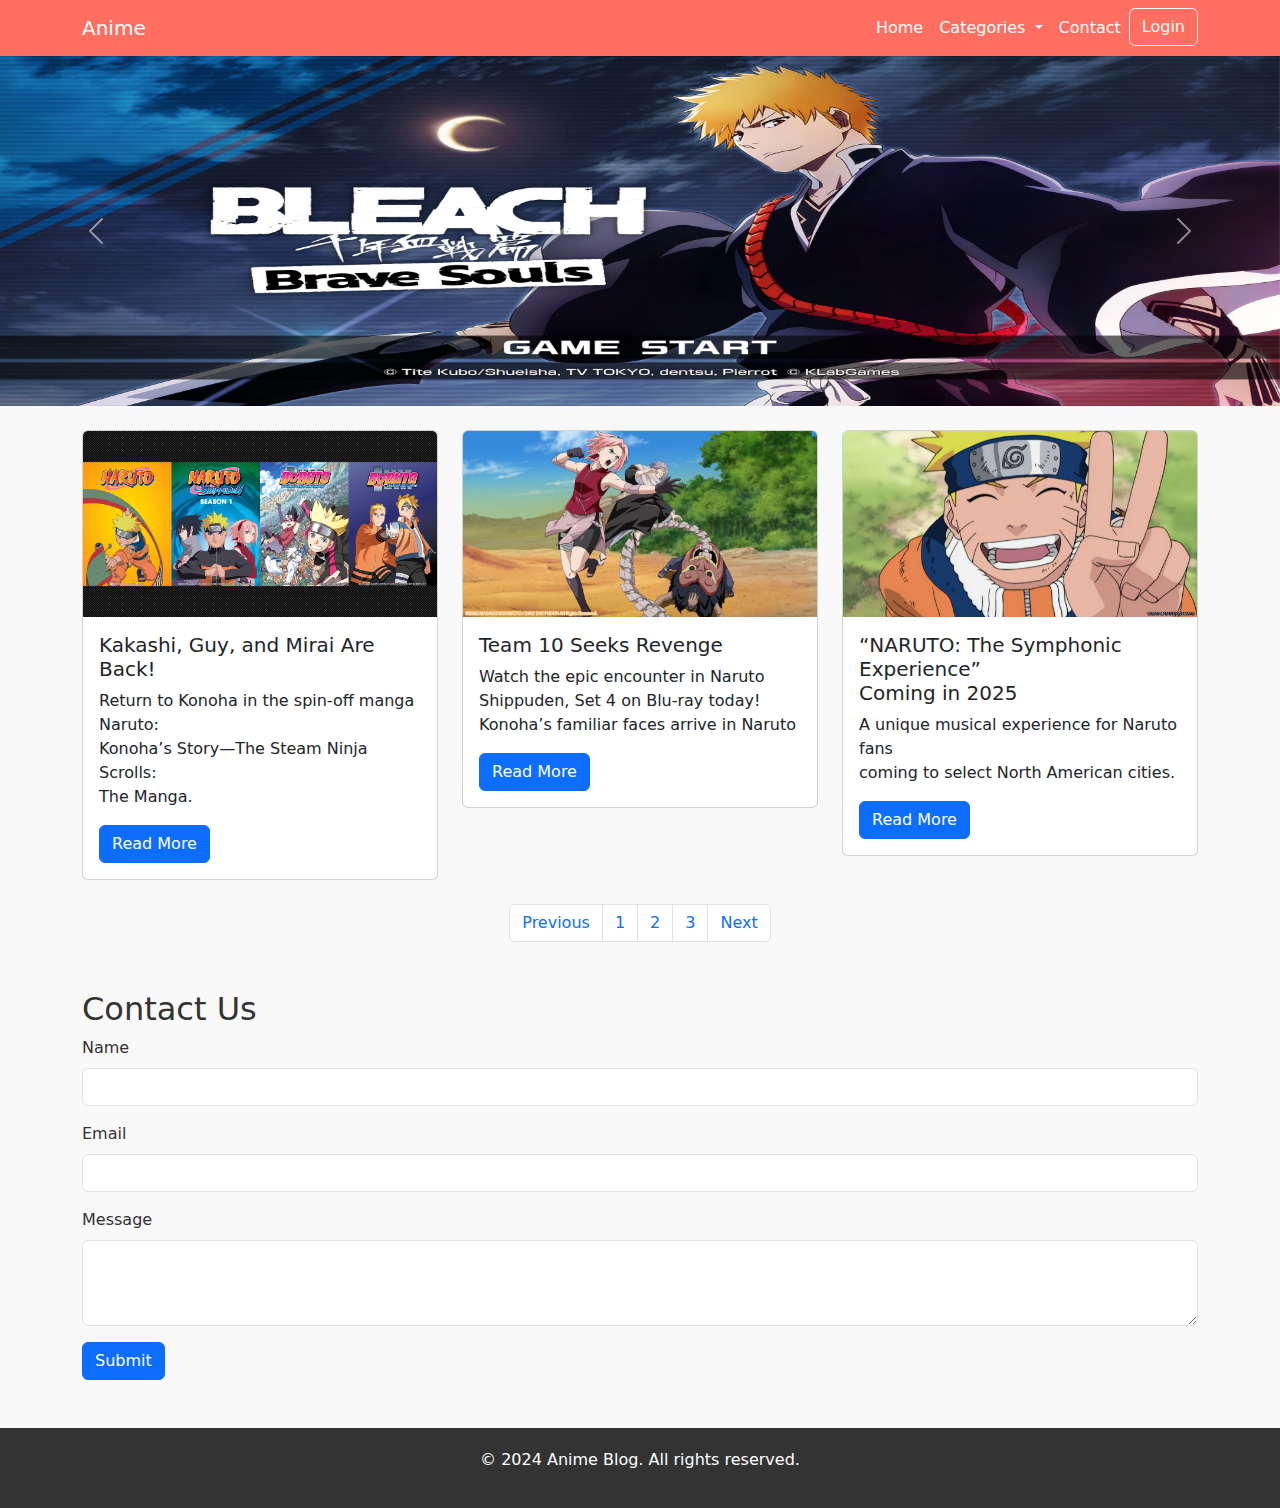
<file: page2.html>
<!DOCTYPE html>
<html lang="en">
<head>
    <meta charset="UTF-8">
    <meta name="viewport" content="width=device-width, initial-scale=1.0">
    <title>Anime Blog</title>
    <!-- Bootstrap CSS -->
    <link href="https://cdn.jsdelivr.net/npm/bootstrap@5.3.0-alpha1/dist/css/bootstrap.min.css" rel="stylesheet">
    <style>
        body {
            background-color: #f9f9f9;
            color: #333;
        }
        .navbar {
            background-color: #ff6f61;
        }
        .navbar-brand, .nav-link {
            color: white !important;
        }
        .footer {
            background-color: #333;
            color: white;
            padding: 20px 0;
            text-align: center;
        }
        .d-block{
            height: 350px;
            
        }
       
    </style>
</head>
<body>

<!-- Navbar -->
<nav class="navbar navbar-expand-lg">
    <div class="container">
        <a class="navbar-brand" href="#">Anime</a>
        <button class="navbar-toggler" type="button" data-bs-toggle="collapse" data-bs-target="#navbarNav">
            <span class="navbar-toggler-icon"></span>
        </button>
        <div class="collapse navbar-collapse" id="navbarNav">
            <ul class="navbar-nav ms-auto">
                <li class="nav-item">
                    <a class="nav-link btn-outline-light" href="#">Home</a>
                </li>
                <li class="nav-item dropdown">
                    <a class="nav-link outline-light dropdown-toggle" href="#" id="navbarDropdown" role="button" data-bs-toggle="dropdown">
                        Categories
                    </a>
                    <ul class="dropdown-menu">
                        <li><a class="dropdown-item" href="#">Action</a></li>
                        <li><a class="dropdown-item" href="#">Romance</a></li>
                        <li><a class="dropdown-item" href="#">Fantasy</a></li>
                    </ul>
                </li>
                <li class="nav-item">
                    <a class="nav-link btn-outline-light" href="#contact">Contact</a>
                </li>
                <li class="nav-item">
                    <button class="btn btn-outline-light" data-bs-toggle="modal" data-bs-target="#loginModal">Login</button>
                </li>
            </ul>
        </div>
    </div>
</nav>

<!-- Carousel -->
<div id="animeCarousel" class="carousel slide" data-bs-ride="carousel">
    <div class="carousel-inner">
        <div class="carousel-item active">
            <img src="caro4.jpg" class="d-block w-100" alt="...">
            <div class="carousel-caption d-none d-md-block">
                <h5></h5>
            </div>
        </div>
        <div class="carousel-item">
            <img src="caro5.jpg" class="d-block w-100" alt="...">
            <div class="carousel-caption d-none d-md-block">
                <h5></h5>
            </div>
        </div>
    </div>
    <button class="carousel-control-prev" type="button" data-bs-target="#animeCarousel" data-bs-slide="prev">
        <span class="carousel-control-prev-icon" aria-hidden="true"></span>
        <span class="visually-hidden">Previous</span>
    </button>
    <button class="carousel-control-next" type="button" data-bs-target="#animeCarousel" data-bs-slide="next">
        <span class="carousel-control-next-icon" aria-hidden="true"></span>
        <span class="visually-hidden">Next</span>
    </button>
</div>

<!-- Blog Cards -->
<div class="container mt-4">
    <div class="row">
        <div class="col-md-4">
            <div class="card">
                <img src="img7.jpg" class="card-img-top" alt="...">
                <div class="card-body">
                    <h5 class="card-title">Kakashi, Guy, and Mirai Are Back!</h5>
                    <p class="card-text">Return to Konoha in the spin-off manga Naruto:<br> Konoha’s Story—The Steam Ninja Scrolls:<br> The Manga.</p>
                    <a href="#" class="btn btn-primary">Read More</a>
                </div>
            </div>
        </div>
        <div class="col-md-4">
            <div class="card">
                <img src="img8.jpg" class="card-img-top" alt="...">
                <div class="card-body">
                    <h5 class="card-title">Team 10 Seeks Revenge</h5>
                    <p class="card-text">Watch the epic encounter in Naruto <br>Shippuden, Set 4 on Blu-ray today!<br>Konoha’s familiar faces arrive in Naruto</p>
                    <a href="#" class="btn btn-primary">Read More</a>
                </div>
            </div>
        </div>
        <div class="col-md-4">
            <div class="card">
                <img src="img9.jpg" class="card-img-top" alt="...">
                <div class="card-body">
                    <h5 class="card-title">“NARUTO: The Symphonic Experience”<br> Coming in 2025</h5>
                    <p class="card-text">A unique musical experience for Naruto fans<br> coming to select North American cities.</p>
                    <a href="#" class="btn btn-primary">Read More</a>
                </div>
            </div>
        </div>
    </div>
</div>
<!-- Pagination -->
<nav aria-label="Page navigation example" class="mt-4">
    <ul class="pagination justify-content-center">
        <li class="page-item"><a class="page-link" href="previos.html">Previous</a></li>
        <li class="page-item"><a class="page-link" href="page1.html">1</a></li>
        <li class="page-item"><a class="page-link" href="page2.html">2</a></li>
        <li class="page-item"><a class="page-link" href="page3.html">3</a></li>
        <li class="page-item"><a class="page-link" href="next.html">Next</a></li>
    </ul>
</nav>

<!-- Contact Form -->
<div class="container mt-5" id="contact">
    <h2>Contact Us</h2>
    <form>
        <div class="mb-3">
            <label for="name" class="form-label">Name</label>
            <input type="text" class="form-control" id="name">
        </div>
        <div class="mb-3">
            <label for="email" class="form-label">Email</label>
            <input type="email" class="form-control" id="email">
        </div>
        <div class="mb-3">
            <label for="message" class="form-label">Message</label>
            <textarea class="form-control" id="message" rows="3"></textarea>
        </div>
        <button type="submit" class="btn btn-primary">Submit</button>
    </form>
</div>

<!-- Footer -->
<div class="footer mt-5">
    <p>&copy; 2024 Anime Blog. All rights reserved.</p>
</div>

<!-- Modal for Login -->
<div class="modal fade" id="loginModal" tabindex="-1" aria-labelledby="loginModalLabel" aria-hidden="true">
    <div class="modal-dialog">
        <div class="modal-content">
            <div class="modal-header">
                <h5 class="modal-title" id="loginModalLabel">Login</h5>
                <button type="button" class="btn-close" data-bs-dismiss="modal" aria-label="Close"></button>
            </div>
            <div class="modal-body">
                <form>
                    <div class="mb-3">
                        <label for="loginEmail" class="form-label">Email address</label>
                        <input type="email" class="form-control" id="loginEmail">
                    </div>
                    <div class="mb-3">
                        <label for="loginPassword" class="form-label">Password</label>
                        <input type="password" class="form-control" id="loginPassword">
                    </div>
                    <button type="submit" class="btn btn-primary">Login</button>
                </form>
            </div>
        </div>
    </div>
</div>
<!-- Bootstrap JS -->
<script src="https://cdn.jsdelivr.net/npm/bootstrap@5.3.0-alpha1/dist/js/bootstrap.bundle.min.js"></script>

</body>
</html>
</file>
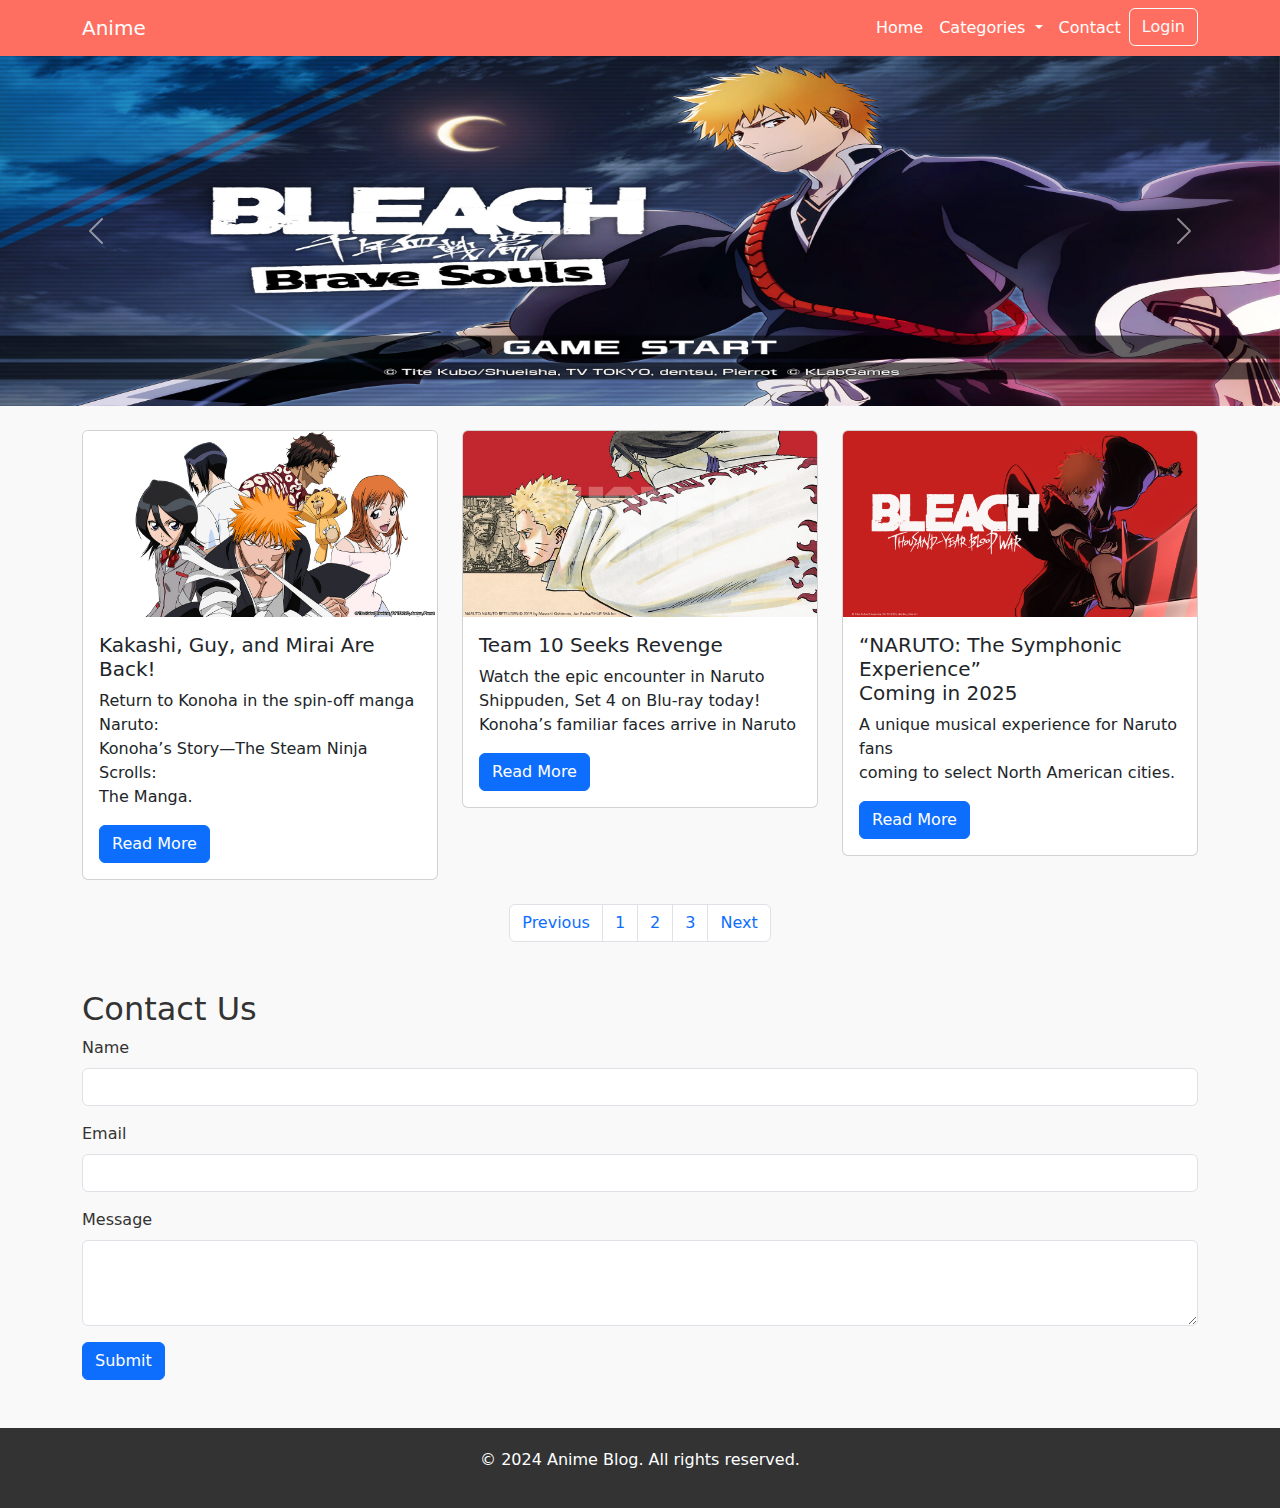
<file: page3.html>
<!DOCTYPE html>
<html lang="en">
<head>
    <meta charset="UTF-8">
    <meta name="viewport" content="width=device-width, initial-scale=1.0">
    <title>Anime Blog</title>
    <!-- Bootstrap CSS -->
    <link href="https://cdn.jsdelivr.net/npm/bootstrap@5.3.0-alpha1/dist/css/bootstrap.min.css" rel="stylesheet">
    <style>
        body {
            background-color: #f9f9f9;
            color: #333;
        }
        .navbar {
            background-color: #ff6f61;
        }
        .navbar-brand, .nav-link {
            color: white !important;
        }
        .footer {
            background-color: #333;
            color: white;
            padding: 20px 0;
            text-align: center;
        }
        .d-block{
            height: 350px;
            
        }
       
    </style>
</head>
<body>

<!-- Navbar -->
<nav class="navbar navbar-expand-lg">
    <div class="container">
        <a class="navbar-brand" href="#">Anime</a>
        <button class="navbar-toggler" type="button" data-bs-toggle="collapse" data-bs-target="#navbarNav">
            <span class="navbar-toggler-icon"></span>
        </button>
        <div class="collapse navbar-collapse" id="navbarNav">
            <ul class="navbar-nav ms-auto">
                <li class="nav-item">
                    <a class="nav-link btn-outline-light" href="#">Home</a>
                </li>
                <li class="nav-item dropdown">
                    <a class="nav-link outline-light dropdown-toggle" href="#" id="navbarDropdown" role="button" data-bs-toggle="dropdown">
                        Categories
                    </a>
                    <ul class="dropdown-menu">
                        <li><a class="dropdown-item" href="#">Action</a></li>
                        <li><a class="dropdown-item" href="#">Romance</a></li>
                        <li><a class="dropdown-item" href="#">Fantasy</a></li>
                    </ul>
                </li>
                <li class="nav-item">
                    <a class="nav-link btn-outline-light" href="#contact">Contact</a>
                </li>
                <li class="nav-item">
                    <button class="btn btn-outline-light" data-bs-toggle="modal" data-bs-target="#loginModal">Login</button>
                </li>
            </ul>
        </div>
    </div>
</nav>

<!-- Carousel -->
<div id="animeCarousel" class="carousel slide" data-bs-ride="carousel">
    <div class="carousel-inner">
        <div class="carousel-item active">
            <img src="caro4.jpg" class="d-block w-100" alt="...">
            <div class="carousel-caption d-none d-md-block">
                <h5></h5>
            </div>
        </div>
        <div class="carousel-item">
            <img src="caro5.jpg" class="d-block w-100" alt="...">
            <div class="carousel-caption d-none d-md-block">
                <h5></h5>
            </div>
        </div>
    </div>
    <button class="carousel-control-prev" type="button" data-bs-target="#animeCarousel" data-bs-slide="prev">
        <span class="carousel-control-prev-icon" aria-hidden="true"></span>
        <span class="visually-hidden">Previous</span>
    </button>
    <button class="carousel-control-next" type="button" data-bs-target="#animeCarousel" data-bs-slide="next">
        <span class="carousel-control-next-icon" aria-hidden="true"></span>
        <span class="visually-hidden">Next</span>
    </button>
</div>

<!-- Blog Cards -->
<div class="container mt-4">
    <div class="row">
        <div class="col-md-4">
            <div class="card">
                <img src="img10.jpg" class="card-img-top" alt="...">
                <div class="card-body">
                    <h5 class="card-title">Kakashi, Guy, and Mirai Are Back!</h5>
                    <p class="card-text">Return to Konoha in the spin-off manga Naruto:<br> Konoha’s Story—The Steam Ninja Scrolls:<br> The Manga.</p>
                    <a href="#" class="btn btn-primary">Read More</a>
                </div>
            </div>
        </div>
        <div class="col-md-4">
            <div class="card">
                <img src="img12.jpg" class="card-img-top" alt="...">
                <div class="card-body">
                    <h5 class="card-title">Team 10 Seeks Revenge</h5>
                    <p class="card-text">Watch the epic encounter in Naruto <br>Shippuden, Set 4 on Blu-ray today!<br>Konoha’s familiar faces arrive in Naruto</p>
                    <a href="#" class="btn btn-primary">Read More</a>
                </div>
            </div>
        </div>
        <div class="col-md-4">
            <div class="card">
                <img src="img11.jpg" class="card-img-top" alt="...">
                <div class="card-body">
                    <h5 class="card-title">“NARUTO: The Symphonic Experience”<br> Coming in 2025</h5>
                    <p class="card-text">A unique musical experience for Naruto fans<br> coming to select North American cities.</p>
                    <a href="#" class="btn btn-primary">Read More</a>
                </div>
            </div>
        </div>
    </div>
</div>
<!-- Pagination -->
<nav aria-label="Page navigation example" class="mt-4">
    <ul class="pagination justify-content-center">
        <li class="page-item"><a class="page-link" href="previos.html">Previous</a></li>
        <li class="page-item"><a class="page-link" href="page1.html">1</a></li>
        <li class="page-item"><a class="page-link" href="page2.html">2</a></li>
        <li class="page-item"><a class="page-link" href="page3.html">3</a></li>
        <li class="page-item"><a class="page-link" href="next.html">Next</a></li>
    </ul>
</nav>

<!-- Contact Form -->
<div class="container mt-5" id="contact">
    <h2>Contact Us</h2>
    <form>
        <div class="mb-3">
            <label for="name" class="form-label">Name</label>
            <input type="text" class="form-control" id="name">
        </div>
        <div class="mb-3">
            <label for="email" class="form-label">Email</label>
            <input type="email" class="form-control" id="email">
        </div>
        <div class="mb-3">
            <label for="message" class="form-label">Message</label>
            <textarea class="form-control" id="message" rows="3"></textarea>
        </div>
        <button type="submit" class="btn btn-primary">Submit</button>
    </form>
</div>

<!-- Footer -->
<div class="footer mt-5">
    <p>&copy; 2024 Anime Blog. All rights reserved.</p>
</div>

<!-- Modal for Login -->
<div class="modal fade" id="loginModal" tabindex="-1" aria-labelledby="loginModalLabel" aria-hidden="true">
    <div class="modal-dialog">
        <div class="modal-content">
            <div class="modal-header">
                <h5 class="modal-title" id="loginModalLabel">Login</h5>
                <button type="button" class="btn-close" data-bs-dismiss="modal" aria-label="Close"></button>
            </div>
            <div class="modal-body">
                <form>
                    <div class="mb-3">
                        <label for="loginEmail" class="form-label">Email address</label>
                        <input type="email" class="form-control" id="loginEmail">
                    </div>
                    <div class="mb-3">
                        <label for="loginPassword" class="form-label">Password</label>
                        <input type="password" class="form-control" id="loginPassword">
                    </div>
                    <button type="submit" class="btn btn-primary">Login</button>
                </form>
            </div>
        </div>
    </div>
</div>
<!-- Bootstrap JS -->
<script src="https://cdn.jsdelivr.net/npm/bootstrap@5.3.0-alpha1/dist/js/bootstrap.bundle.min.js"></script>

</body>
</html>
</file>
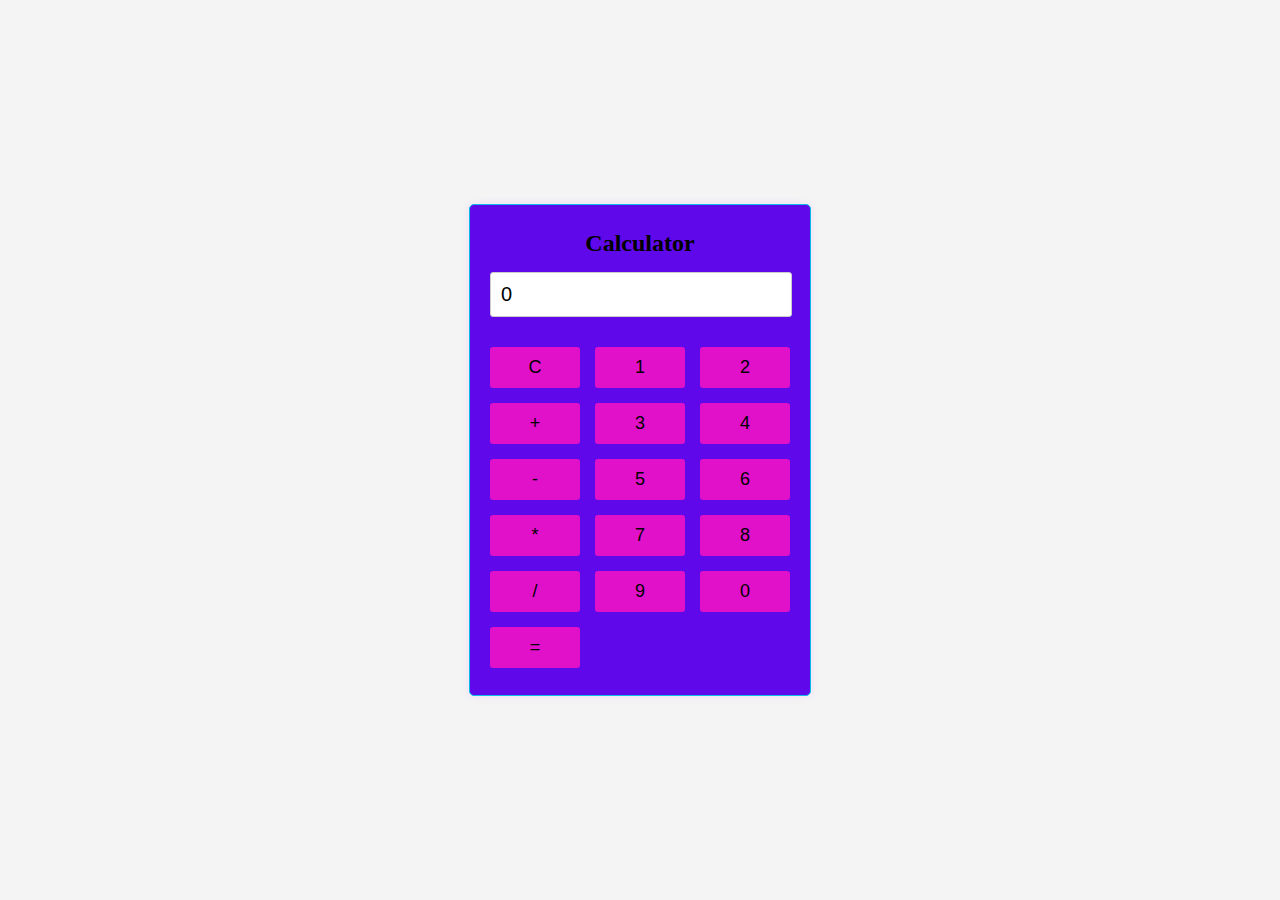
<file: calculator/calc.html>
<!DOCTYPE html>
<html lang="en">
<head>
    <meta charset="UTF-8">
    <meta name="viewport" content="width=device-width, initial-scale=1.0">
    <title>Simple Calculator</title>
    <link rel="stylesheet" href="css/calculator.css">
    <script src="js/number.js"></script>
    <script src="js/operation.js"></script>
</head>
<body>
    <div class="calculator">
        <h2 class="calculator-heading">Calculator</h2>
        <input type="number" type ="text" value="0" id="number1" readonly>
        <input id="operation-input" type="hidden">
        <input id="previous" type="hidden">
       
        <div class="keys">
            <button onclick="clearInput('clear')">C</button>
            <button onclick="number('1')">1</button>
            <button onclick="number('2')">2</button>
            <button onclick="operation('+')">+</button>
            <button onclick="number('3')">3</button>
            <button onclick="number('4')">4</button>
            <button onclick="operation('-')">-</button>
            <button onclick="number('5')">5</button>
            <button onclick="number('6')">6</button>
            <button onclick="operation('*')">*</button>
            <button onclick="number('7')">7</button>
            <button onclick="number('8')">8</button>
            <button onclick="operation('/')">/</button>
            <button onclick="number('9')">9</button>
            <button onclick="number('0')">0</button>
    
            <button onclick="equal()">=</button>
        </div>
    </div>
</body>
</html>
</file>
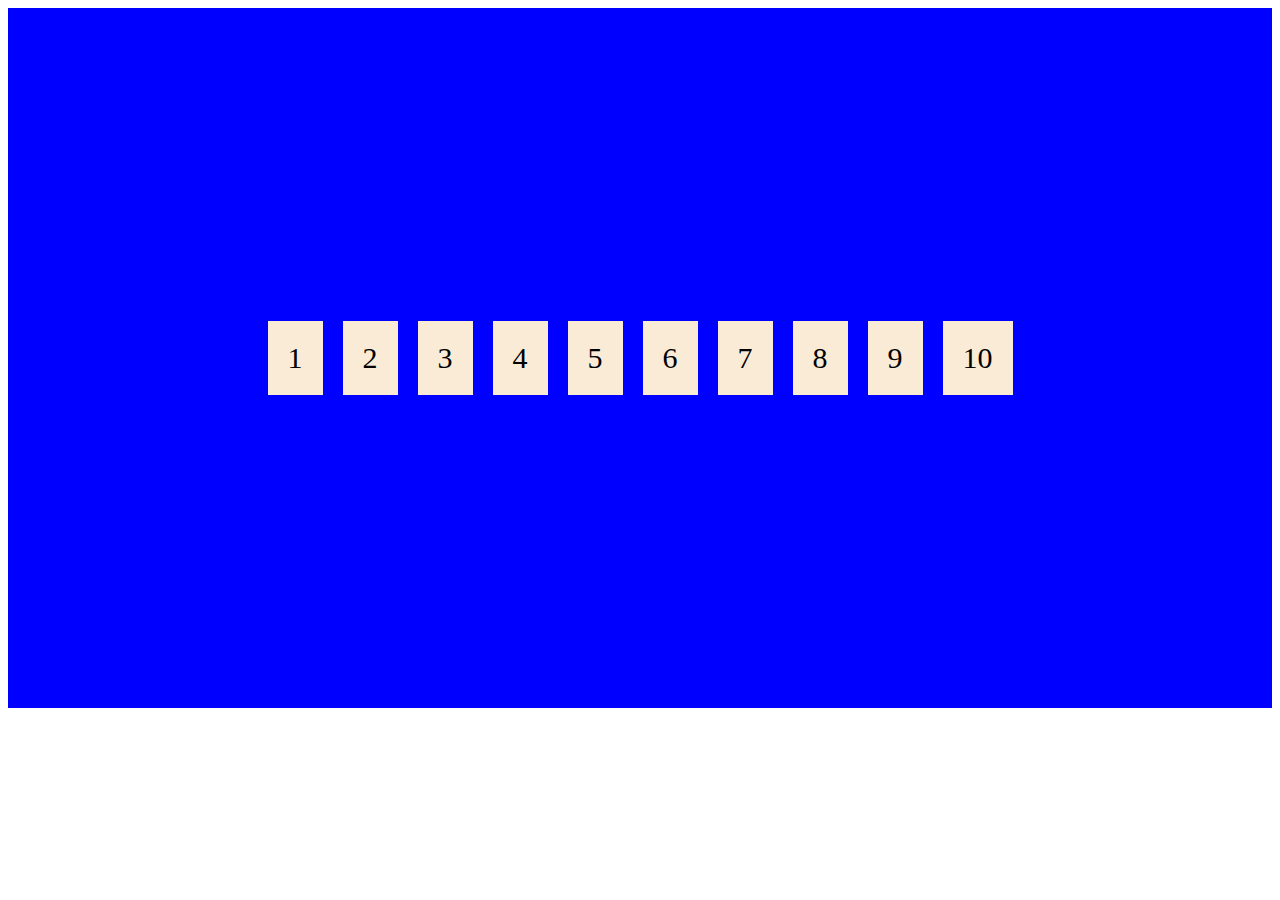
<file: calculator/flex.html>
<!DOCTYPE html>
<html lang="en">
<head>
    <meta charset="UTF-8">
    <meta name="viewport" content="width=device-width, initial-scale=1.0">
    <title>Document</title>
    <link rel="stylesheet" href="css/flex.css">
</head>
<body>
    <div class="flex-container">
        <div>1</div>
        <div>2</div>
        <div>3</div>
        <div>4</div>
        <div>5</div>
        <div>6</div>
        <div>7</div>
        <div>8</div>
        <div>9</div>
        <div>10</div>
   
        
        


    </div>
</body>
</html>
</file>
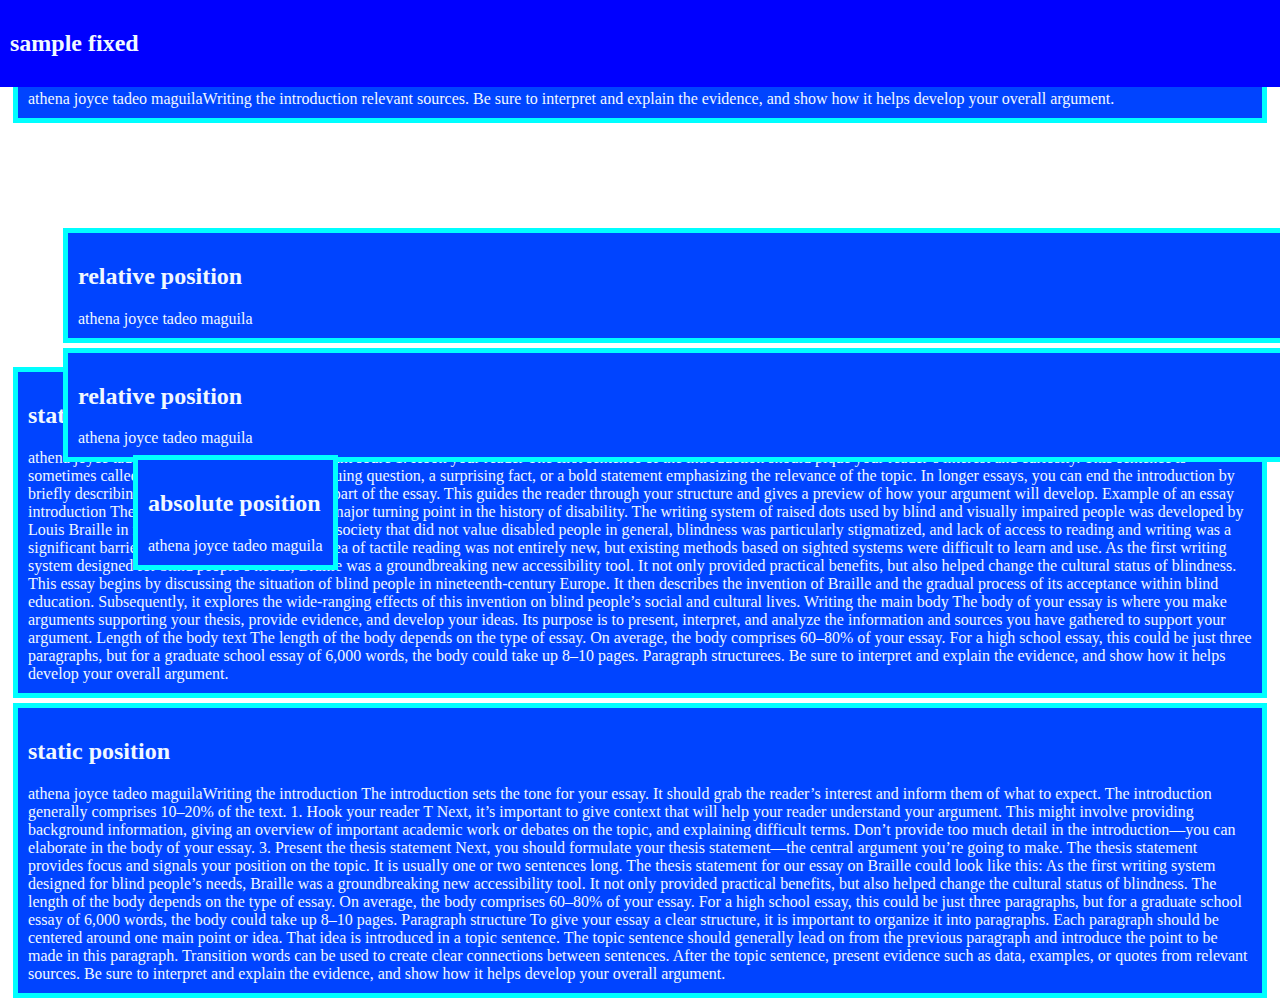
<file: calculator/position.html>
<!DOCTYPE html>
<html lang="en">
<head>
    <meta charset="UTF-8">
    <meta name="viewport" content="width=device-width, initial-scale=1.0">
    <title>Document</title>
    <link rel="stylesheet" href="css/position.css">
</head>
<body>
    <div class="static">
        <h2>static position</h2>athena joyce tadeo maguilaWriting the introduction
       relevant sources. Be sure to interpret and explain the evidence, and show how it helps develop your overall argument.
    </div>
   
    
      <div class="relative">
        <h2>relative position</h2>athena joyce tadeo maguila
    </div>
    <div class="relative">
        <h2>relative position</h2>athena joyce tadeo maguila
    </div>


    <div class="static">
        <h2>static position</h2>athena joyce tadeo maguilaor quotes from relevant sourc  1. Hook your reader
        The first sentence of the introduction should pique your reader’s interest and curiosity. This sentence is sometimes called the hook. It might be an intriguing question, a surprising fact, or a bold statement emphasizing the relevance of the topic.
        
      
        In longer essays, you can end the introduction by briefly describing what will be covered in each part of the essay. This guides the reader through your structure and gives a preview of how your argument will develop.
        
        Example of an essay introduction
        The invention of Braille marked a major turning point in the history of disability. The writing system of raised dots used by blind and visually impaired people was developed by Louis Braille in nineteenth-century France. In a society that did not value disabled people in general, blindness was particularly stigmatized, and lack of access to reading and writing was a significant barrier to social participation. The idea of tactile reading was not entirely new, but existing methods based on sighted systems were difficult to learn and use. As the first writing system designed for blind people’s needs, Braille was a groundbreaking new accessibility tool. It not only provided practical benefits, but also helped change the cultural status of blindness. This essay begins by discussing the situation of blind people in nineteenth-century Europe. It then describes the invention of Braille and the gradual process of its acceptance within blind education. Subsequently, it explores the wide-ranging effects of this invention on blind people’s social and cultural lives.
        
        
        Writing the main body
        The body of your essay is where you make arguments supporting your thesis, provide evidence, and develop your ideas. Its purpose is to present, interpret, and analyze the information and sources you have gathered to support your argument.
        
        Length of the body text
        The length of the body depends on the type of essay. On average, the body comprises 60–80% of your essay. For a high school essay, this could be just three paragraphs, but for a graduate school essay of 6,000 words, the body could take up 8–10 pages.
        
        Paragraph structurees. Be sure to interpret and explain the evidence, and show how it helps develop your overall argument.
    </div>
    <div class="static">
        <h2>static position</h2>athena joyce tadeo maguilaWriting the introduction
        The introduction sets the tone for your essay. It should grab the reader’s interest and inform them of what to expect. The introduction generally comprises 10–20% of the text.
        
        1. Hook your reader
        T
        Next, it’s important to give context that will help your reader understand your argument. This might involve providing background information, giving an overview of important academic work or debates on the topic, and explaining difficult terms. Don’t provide too much detail in the introduction—you can elaborate in the body of your essay.
        
        3. Present the thesis statement
        Next, you should formulate your thesis statement—the central argument you’re going to make. The thesis statement provides focus and signals your position on the topic. It is usually one or two sentences long. The thesis statement for our essay on Braille could look like this:
        
        As the first writing system designed for blind people’s needs, Braille was a groundbreaking new accessibility tool. It not only provided practical benefits, but also helped change the cultural status of blindness.
      
        The length of the body depends on the type of essay. On average, the body comprises 60–80% of your essay. For a high school essay, this could be just three paragraphs, but for a graduate school essay of 6,000 words, the body could take up 8–10 pages.
        
        Paragraph structure
        To give your essay a clear structure, it is important to organize it into paragraphs. Each paragraph should be centered around one main point or idea.
        
        That idea is introduced in a topic sentence. The topic sentence should generally lead on from the previous paragraph and introduce the point to be made in this paragraph. Transition words can be used to create clear connections between sentences.
        
        After the topic sentence, present evidence such as data, examples, or quotes from relevant sources. Be sure to interpret and explain the evidence, and show how it helps develop your overall argument.
    </div>
    
    <div class="absolute">
        <h2>absolute position</h2>athena joyce tadeo maguila
    </div>

    <div class="fixed">
        <h2>sample fixed</h2>
    </div>
</body>
</html>
</file>
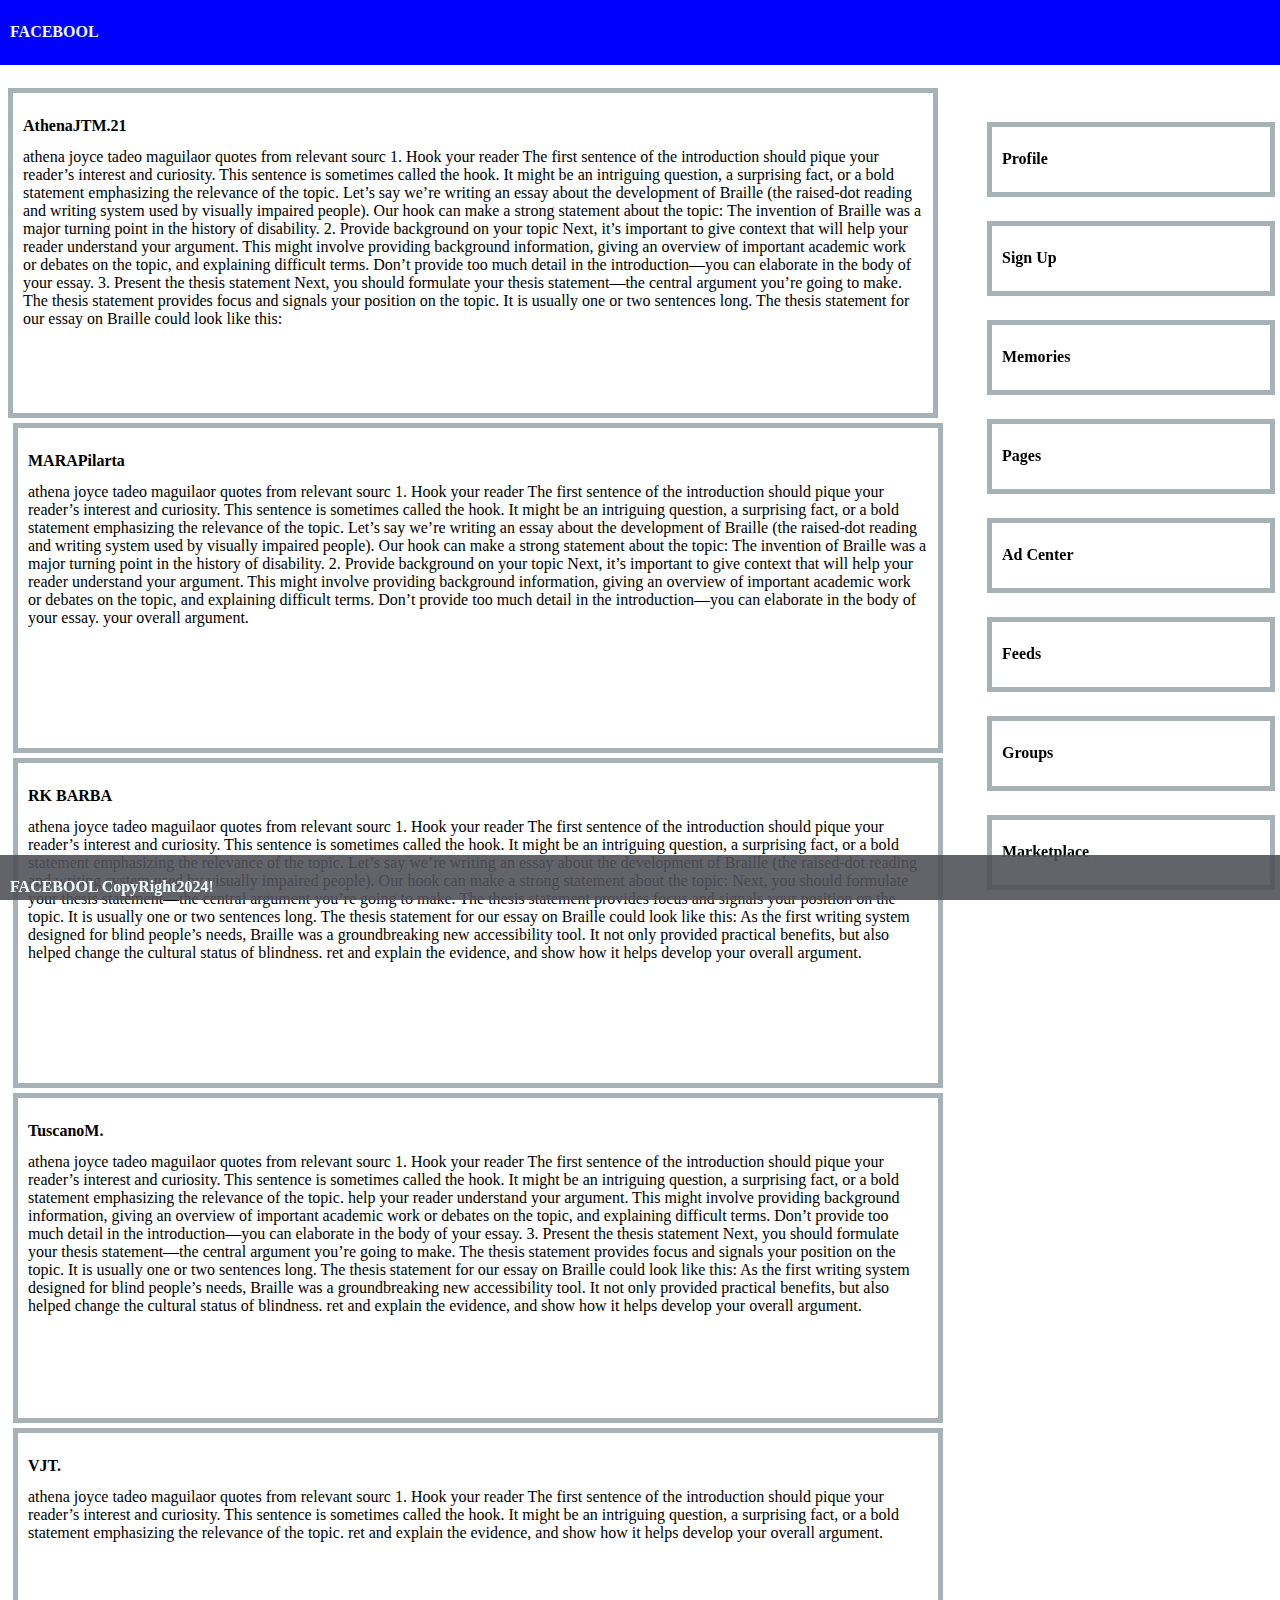
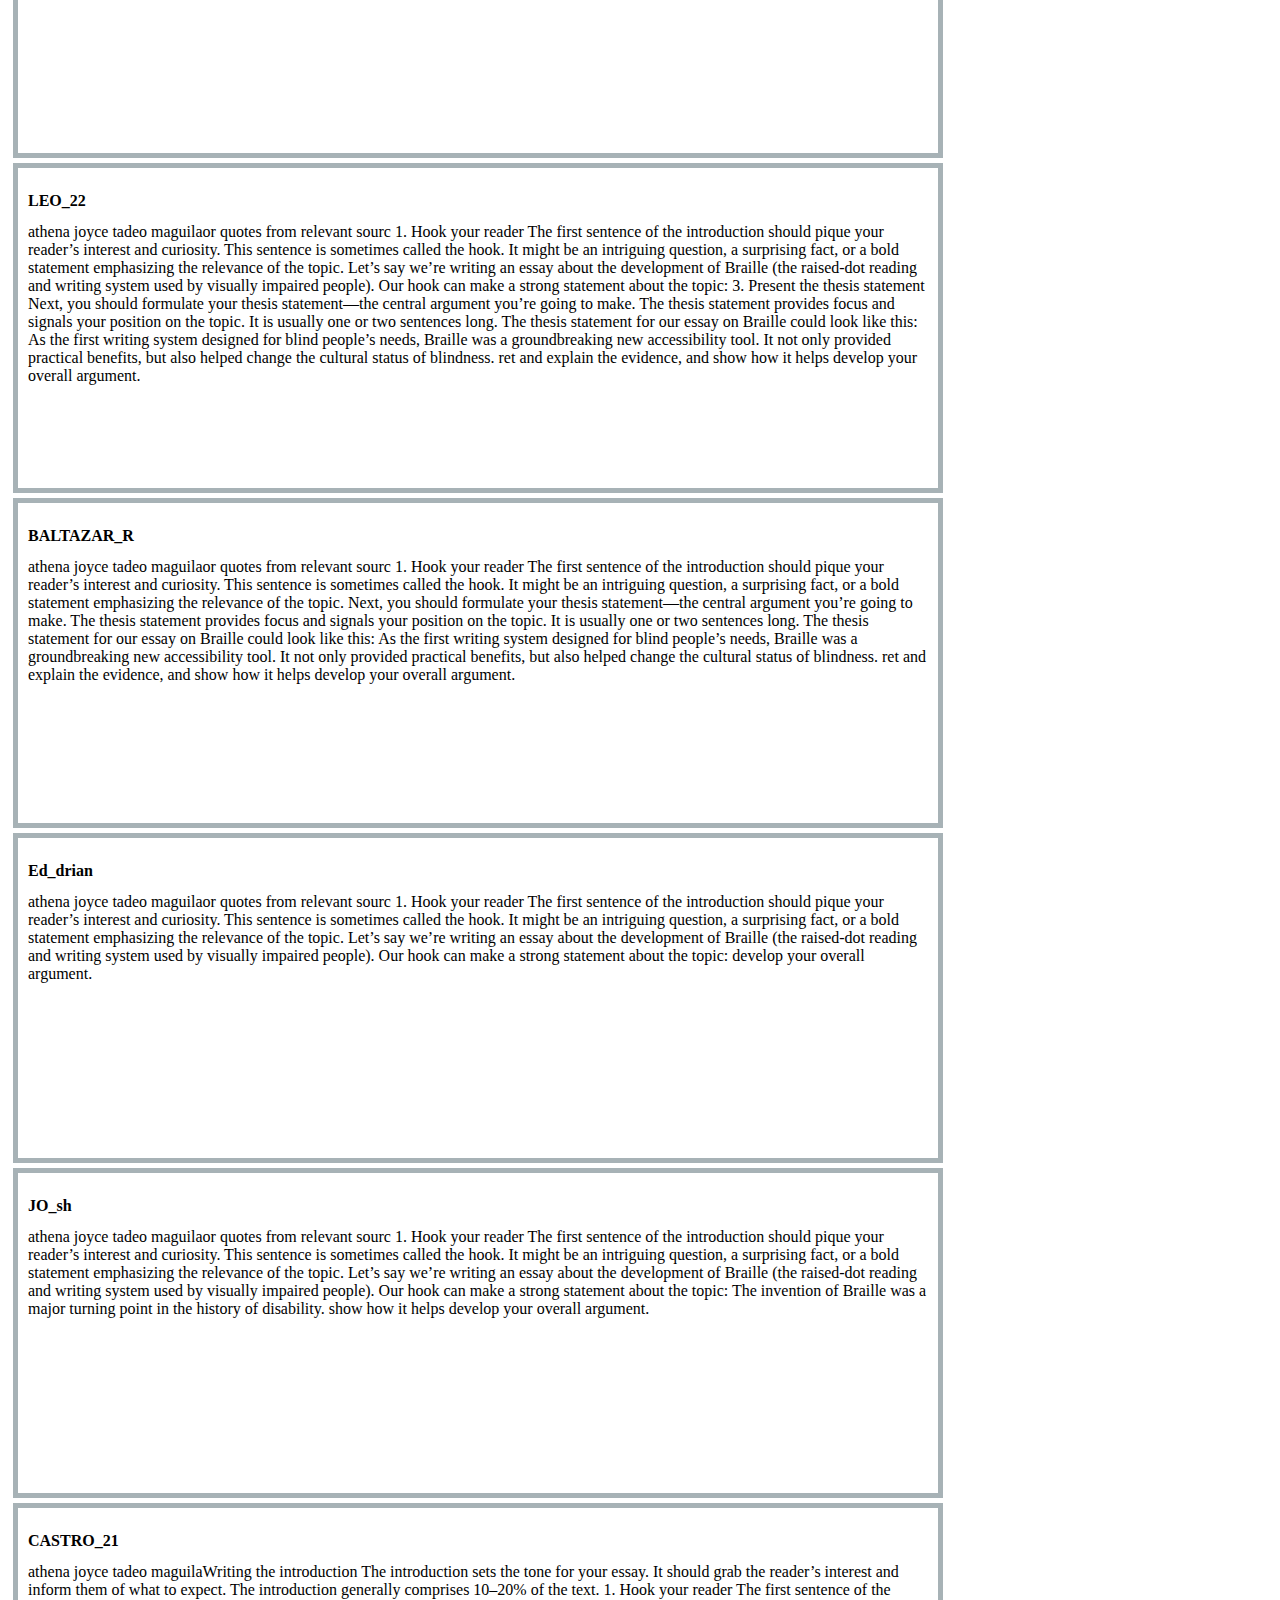
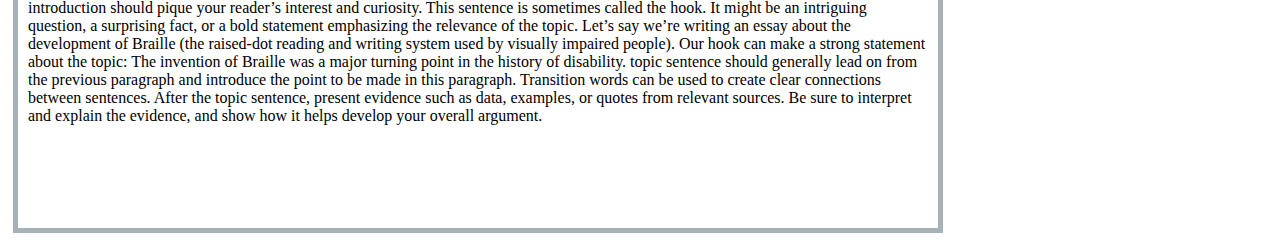
<file: facebool/facebool.html>
<!DOCTYPE html>
<html lang="en">
<head>
    <meta charset="UTF-8">
    <meta name="viewport" content="width=device-width, initial-scale=1.0">
    <title>Document</title>
    <link rel="stylesheet" href="css/style.css">
</head>
<body>
    <div class="fixed">
        <h2>FACEBOOL</h2>
    </div>

    

    
    <div class="static1">
        <h2>AthenaJTM.21</h2>athena joyce tadeo maguilaor quotes from relevant sourc  1. Hook your reader
        The first sentence of the introduction should pique your reader’s interest and curiosity. This sentence is sometimes called the hook. It might be an intriguing question, a surprising fact, or a bold statement emphasizing the relevance of the topic.
        
        Let’s say we’re writing an essay about the development of Braille (the raised-dot reading and writing system used by visually impaired people). Our hook can make a strong statement about the topic:
        
        The invention of Braille was a major turning point in the history of disability.
        
        2. Provide background on your topic
        Next, it’s important to give context that will help your reader understand your argument. This might involve providing background information, giving an overview of important academic work or debates on the topic, and explaining difficult terms. Don’t provide too much detail in the introduction—you can elaborate in the body of your essay.
        
        3. Present the thesis statement
        Next, you should formulate your thesis statement—the central argument you’re going to make. The thesis statement provides focus and signals your position on the topic. It is usually one or two sentences long. The thesis statement for our essay on Braille could look like this:
     
    </div>
    
    <div class="static">
        <h2>MARAPilarta</h2>athena joyce tadeo maguilaor quotes from relevant sourc  1. Hook your reader
        The first sentence of the introduction should pique your reader’s interest and curiosity. This sentence is sometimes called the hook. It might be an intriguing question, a surprising fact, or a bold statement emphasizing the relevance of the topic.
        
        Let’s say we’re writing an essay about the development of Braille (the raised-dot reading and writing system used by visually impaired people). Our hook can make a strong statement about the topic:
        
        The invention of Braille was a major turning point in the history of disability.
        
        2. Provide background on your topic
        Next, it’s important to give context that will help your reader understand your argument. This might involve providing background information, giving an overview of important academic work or debates on the topic, and explaining difficult terms. Don’t provide too much detail in the introduction—you can elaborate in the body of your essay.
        
       your overall argument.
    </div>

    <div class="static">
        <h2>RK BARBA</h2>athena joyce tadeo maguilaor quotes from relevant sourc  1. Hook your reader
        The first sentence of the introduction should pique your reader’s interest and curiosity. This sentence is sometimes called the hook. It might be an intriguing question, a surprising fact, or a bold statement emphasizing the relevance of the topic.
        
        Let’s say we’re writing an essay about the development of Braille (the raised-dot reading and writing system used by visually impaired people). Our hook can make a strong statement about the topic:
       
        Next, you should formulate your thesis statement—the central argument you’re going to make. The thesis statement provides focus and signals your position on the topic. It is usually one or two sentences long. The thesis statement for our essay on Braille could look like this:
        
        As the first writing system designed for blind people’s needs, Braille was a groundbreaking new accessibility tool. It not only provided practical benefits, but also helped change the cultural status of blindness.
        
      ret and explain the evidence, and show how it helps develop your overall argument.
    </div>

    <div class="static">
        <h2>TuscanoM.</h2>athena joyce tadeo maguilaor quotes from relevant sourc  1. Hook your reader
        The first sentence of the introduction should pique your reader’s interest and curiosity. This sentence is sometimes called the hook. It might be an intriguing question, a surprising fact, or a bold statement emphasizing the relevance of the topic.
        
      help your reader understand your argument. This might involve providing background information, giving an overview of important academic work or debates on the topic, and explaining difficult terms. Don’t provide too much detail in the introduction—you can elaborate in the body of your essay.
        
        3. Present the thesis statement
        Next, you should formulate your thesis statement—the central argument you’re going to make. The thesis statement provides focus and signals your position on the topic. It is usually one or two sentences long. The thesis statement for our essay on Braille could look like this:
        
        As the first writing system designed for blind people’s needs, Braille was a groundbreaking new accessibility tool. It not only provided practical benefits, but also helped change the cultural status of blindness.
        
      ret and explain the evidence, and show how it helps develop your overall argument.
    </div>

    <div class="static">
        <h2>VJT.</h2>athena joyce tadeo maguilaor quotes from relevant sourc  1. Hook your reader
        The first sentence of the introduction should pique your reader’s interest and curiosity. This sentence is sometimes called the hook. It might be an intriguing question, a surprising fact, or a bold statement emphasizing the relevance of the topic.
      
      ret and explain the evidence, and show how it helps develop your overall argument.
    </div>

    <div class="static">
        <h2>LEO_22</h2>athena joyce tadeo maguilaor quotes from relevant sourc  1. Hook your reader
        The first sentence of the introduction should pique your reader’s interest and curiosity. This sentence is sometimes called the hook. It might be an intriguing question, a surprising fact, or a bold statement emphasizing the relevance of the topic.
        
        Let’s say we’re writing an essay about the development of Braille (the raised-dot reading and writing system used by visually impaired people). Our hook can make a strong statement about the topic:
        
        3. Present the thesis statement
        Next, you should formulate your thesis statement—the central argument you’re going to make. The thesis statement provides focus and signals your position on the topic. It is usually one or two sentences long. The thesis statement for our essay on Braille could look like this:
        
        As the first writing system designed for blind people’s needs, Braille was a groundbreaking new accessibility tool. It not only provided practical benefits, but also helped change the cultural status of blindness.
        
      ret and explain the evidence, and show how it helps develop your overall argument.
    </div>

    <div class="static">
        <h2>BALTAZAR_R</h2>athena joyce tadeo maguilaor quotes from relevant sourc  1. Hook your reader
        The first sentence of the introduction should pique your reader’s interest and curiosity. This sentence is sometimes called the hook. It might be an intriguing question, a surprising fact, or a bold statement emphasizing the relevance of the topic.
        
       
        Next, you should formulate your thesis statement—the central argument you’re going to make. The thesis statement provides focus and signals your position on the topic. It is usually one or two sentences long. The thesis statement for our essay on Braille could look like this:
        
        As the first writing system designed for blind people’s needs, Braille was a groundbreaking new accessibility tool. It not only provided practical benefits, but also helped change the cultural status of blindness.
        
      ret and explain the evidence, and show how it helps develop your overall argument.
    </div>

    <div class="static">
        <h2>Ed_drian</h2>athena joyce tadeo maguilaor quotes from relevant sourc  1. Hook your reader
        The first sentence of the introduction should pique your reader’s interest and curiosity. This sentence is sometimes called the hook. It might be an intriguing question, a surprising fact, or a bold statement emphasizing the relevance of the topic.
        
        Let’s say we’re writing an essay about the development of Braille (the raised-dot reading and writing system used by visually impaired people). Our hook can make a strong statement about the topic:
   develop your overall argument.
    </div>

    <div class="static">
        <h2>JO_sh</h2>athena joyce tadeo maguilaor quotes from relevant sourc  1. Hook your reader
        The first sentence of the introduction should pique your reader’s interest and curiosity. This sentence is sometimes called the hook. It might be an intriguing question, a surprising fact, or a bold statement emphasizing the relevance of the topic.
        
        Let’s say we’re writing an essay about the development of Braille (the raised-dot reading and writing system used by visually impaired people). Our hook can make a strong statement about the topic:
        
        The invention of Braille was a major turning point in the history of disability.
        
        show how it helps develop your overall argument.
    </div>
    <div class="static">
        <h2>CASTRO_21</h2>athena joyce tadeo maguilaWriting the introduction
        The introduction sets the tone for your essay. It should grab the reader’s interest and inform them of what to expect. The introduction generally comprises 10–20% of the text.
        
        1. Hook your reader
        The first sentence of the introduction should pique your reader’s interest and curiosity. This sentence is sometimes called the hook. It might be an intriguing question, a surprising fact, or a bold statement emphasizing the relevance of the topic.
        
        Let’s say we’re writing an essay about the development of Braille (the raised-dot reading and writing system used by visually impaired people). Our hook can make a strong statement about the topic:
        
        The invention of Braille was a major turning point in the history of disability.
        
      
       topic sentence should generally lead on from the previous paragraph and introduce the point to be made in this paragraph. Transition words can be used to create clear connections between sentences.
        
        After the topic sentence, present evidence such as data, examples, or quotes from relevant sources. Be sure to interpret and explain the evidence, and show how it helps develop your overall argument.
    </div>

    <div class="absolute">
        <h2>Profile</h2>
    </div>

    <div class="absolute1">
        <h2>Sign Up</h2>
    </div>
 
  

    <div class="absolute2">
        <h2>Memories</h2>
    </div>

    
    <div class="absolute3">
        <h2>Pages</h2>
    </div>

    <div class="absolute4">
        <h2>Ad Center</h2>
    </div>

    <div class="absolute5">
        <h2>Feeds</h2>
    </div>

    <div class="absolute6">
        <h2>Groups</h2>
    </div>

    <div class="absolute7">
        <h2>Marketplace</h2>
    </div>
    <div class="fixed1">
        <h2>FACEBOOL CopyRight2024</h2>
    </div>

    <div class="fixed1">
        <h2>FACEBOOL CopyRight2024!</h2>
    </div>
</body>
</html>
</file>
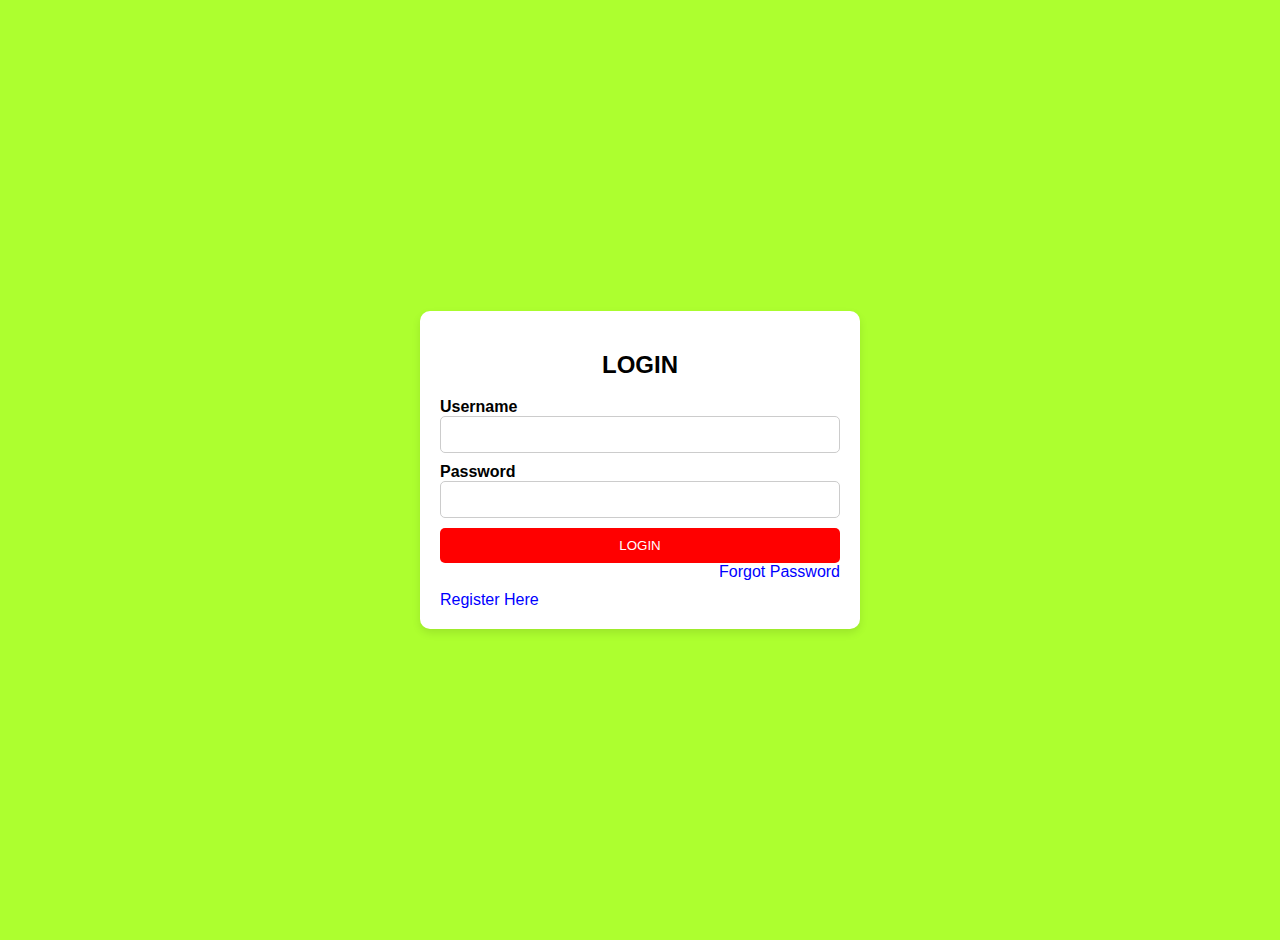
<file: logins/login.html>
<!DOCTYPE html>
<html>
<head>
    <link rel="stylesheet" href="css/style.css">
    <script src="js/login.js"></script>
    
</head>
<body>
    <div class="container">
        <h2>LOGIN</h2>
        <div class="section">
            <p id="error"></p>

            <label for="user">Username</label>
            <input type="text" id="user" name="user">

            <label for="pass">Password</label>
            <input type="password" id="pass" name="pass">

            <button type="button" onclick="login()">LOGIN</button>

            <a class="forgot" href="#">Forgot Password</a>
            <a href="register.html">Register Here</a>
        </div>
    </div>
</body>
</html>
</file>
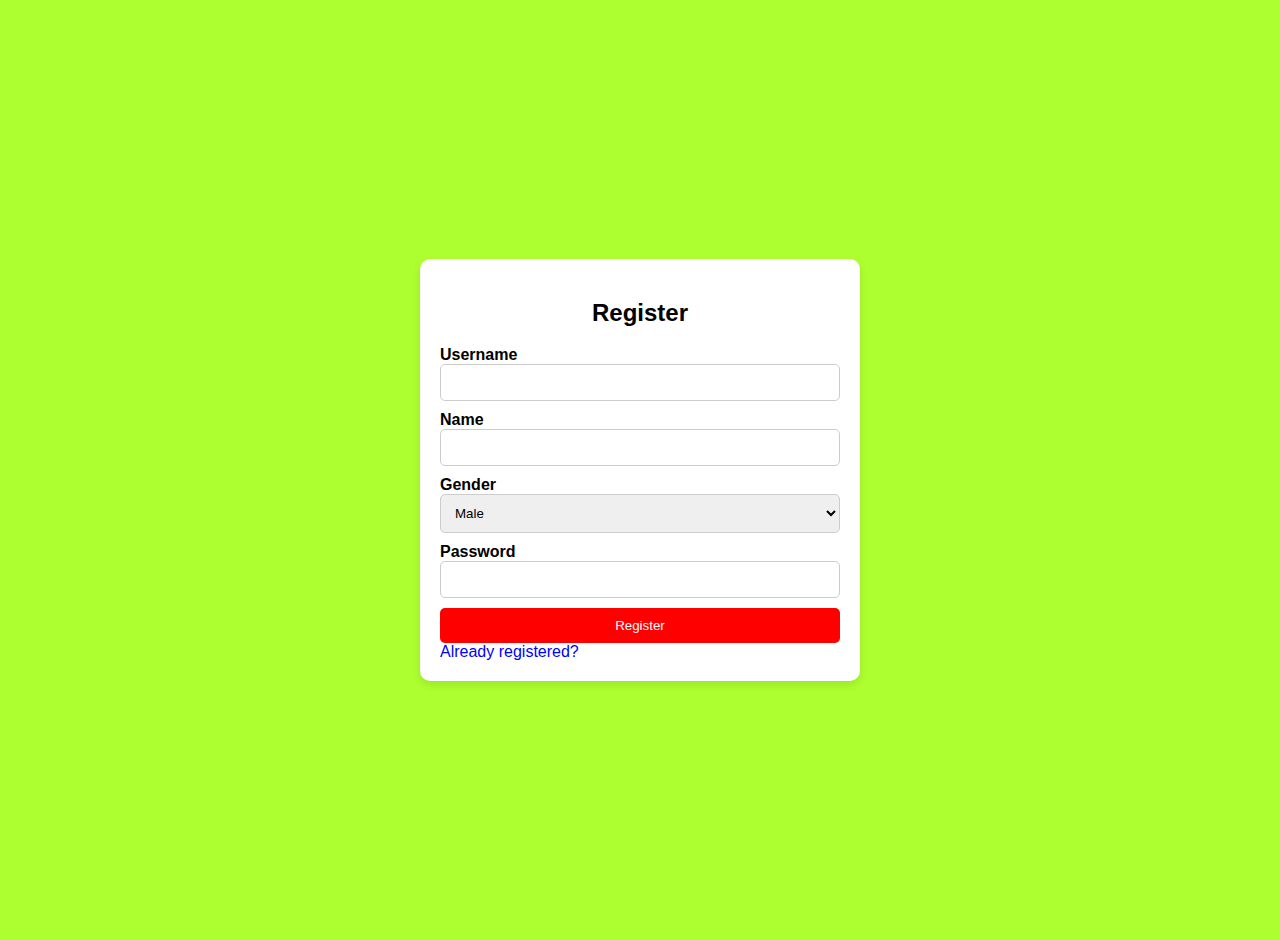
<file: logins/register.html>
<!DOCTYPE html>
<html>
<head>
    <link rel="stylesheet" href="css/style.css">
    <script src="js/register.js"></script>
    <style>
       
    </style>
</head>
<body>
    <div class="container">
        <h2>Register</h2>
        <div class="section">
            <p id="error"></p>

            <label for="user">Username</label>
            <input type="text" id="user">

            <label for="name">Name</label>
            <input type="text" id="name">

            <label for="gender">Gender</label>
            <select gender="gender" id="gender">
                <option value="male">Male</option>
                <option value="female">Female</option>
                <option value="other">Other</option>
            </select>

            <label for="pass">Password</label>
            <input type="password" id="pass">

            <button type="button" onclick="register()">Register</button>

            <a href="login.html">Already registered?</a>
        </div>
    </div>
</body>
</html>
</file>
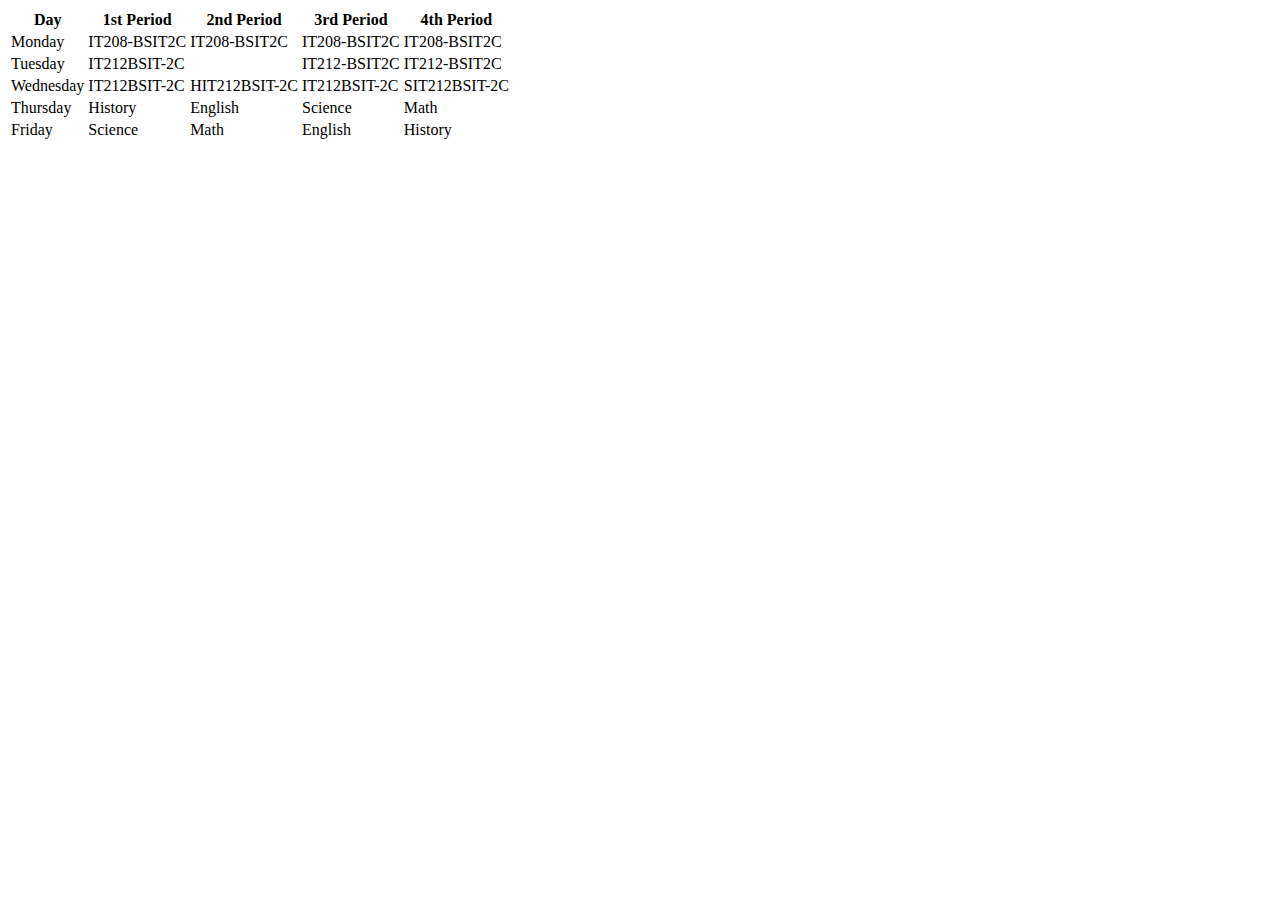
<file: schedule/sched.html>
<!DOCTYPE html>
<html lang="en">
<head>
<meta charset="UTF-8">
<meta name="viewport" content="width=device-width, initial-scale=1.0">
<title>Class Schedule</title>
<link rel="stylesheet" href="css/style.css">
</head>
<body>

<table class="schedule">
    <tr>
        <th>Day</th>
        <th>1st Period</th>
        <th>2nd Period</th>
        <th>3rd Period</th>
        <th>4th Period</th>
        
    </tr>
    <tr>
        <td>Monday</td>
        <td>IT208-BSIT2C</td>
        <td>IT208-BSIT2C</td>
        <td>IT208-BSIT2C</td>
        <td>IT208-BSIT2C</td>
        
    </tr>
    <tr>
        <td>Tuesday</td>
        <td>IT212BSIT-2C</td>
        <td></td>
        <td>IT212-BSIT2C</td>
        <td>IT212-BSIT2C</td>
        
    </tr>
    <tr>
        <td>Wednesday</td>
        <td>IT212BSIT-2C</td>
        <td>HIT212BSIT-2C</td>
        <td>IT212BSIT-2C</td>
        <td>SIT212BSIT-2C</td>
      
    </tr>
    <tr>
        <td>Thursday</td>
        <td>History</td>
        <td>English</td>
        <td>Science</td>
        <td>Math</td>
      
    </tr>
    <tr>
        <td>Friday</td>
        <td>Science</td>
        <td>Math</td>
        <td>English</td>
        <td>History</td>
      
    </tr>
</table>

</body>
</html>
</file>
<file: facebol/css/style.css>
.fixed{
    position: fixed;
    background-color: #7FFF00;
    border: 2px solid black;
    top: 0%;
    width: 100%;
    padding: 10px;
    height: 50px;
    margin-bottom: 20px;
} 
.logo{
    display: flex; /* Use flexbox */
    justify-content: center; /* Center horizontally */
    align-items: center; /* Center vertically */
    text-align: center; /* Align text center */
    text-transform: uppercase;
    text-decoration: black;
    text-shadow: dimgray;
    margin-top: 10px;
    font-weight: bold;
    font-size: large;
}  
#content{
    margin: 5px;
}
.container-1{
    margin-top: 90px;
    border: 2px solid black;
    height: 300px;
    width:1100px;
    background-color: rgba(152, 251, 152, 1);
    position: static;
    text-decoration: black;
    text-transform: capitalize;
}
.container-2{
    margin-top: 20px;
    border: 2px solid black;
    height: 300px;
    width:1100px;
    background-color: rgba(152, 251, 152, 1);;
    position: static;
    text-decoration: black;
    text-transform: capitalize;
}


#list {  
    position: fixed;
    top: 10%;
    right: 0%;
    width: 258px;
    height: 47px;
    background-color: #7FFF00;
    color: black; 
    margin-top: 10px;
    margin-bottom: 15px;
    padding: 10px;
    border: 2px solid black;
    display: flex; /* Use flexbox */
    justify-content: center; /* Center horizontally */
    align-items: center; /* Center vertically */
    text-align: center; /* Align text center */
    margin-right: 15px;
    text-transform: uppercase;
    text-decoration: black;
    text-shadow: dimgray;
    border-radius: 10px 30px;
    border-radius: 30px;
}
#list-1{  
    position: fixed;
    top: 20%;
    right: 0%;
    width: 258px;
    height: 47px;
    background-color: #7FFF00;
    color: black; 
    margin-top: 15px;
    margin-bottom: 15px;
    padding: 10px;
    border: 2px solid black;
    display: flex; /* Use flexbox */
    justify-content: center; /* Center horizontally */
    align-items: center; /* Center vertically */
    text-align: center; /* Align text center */
    margin-right: 15px;
    text-transform: uppercase;
    text-decoration: black;
    text-shadow: dimgray;
    border-radius: 10px 30px;
    border-radius: 30px;
}
#list-2{  
    position: fixed;
    top: 31%;
    right: 0%;
    width: 258px;
    height: 47px;
    background-color: #7FFF00;
    color: black; 
    margin-top: 15px;
    margin-bottom: 15px;
    padding: 10px;
    border: 2px solid black;
    display: flex; /* Use flexbox */
    justify-content: center; /* Center horizontally */
    align-items: center; /* Center vertically */
    text-align: center; /* Align text center */
    margin-right: 15px;
    text-transform: uppercase;
    text-decoration: black;
    text-shadow: dimgray;
    border-radius: 10px 30px;
    border-radius: 30px;
}
#list-3{  
    position: fixed;
    top: 42%;
    right: 0%;
    width: 258px;
    height: 47px;
    background-color: #7FFF00;
    color: black; 
    margin-top: 15px;
    margin-bottom: 15px;
    padding: 10px;
    border: 2px solid black;
    display: flex; /* Use flexbox */
    justify-content: center; /* Center horizontally */
    align-items: center; /* Center vertically */
    text-align: center; /* Align text center */
    margin-right: 15px;
    text-transform: uppercase;
    text-decoration: black;
    text-shadow: dimgray;
    border-radius: 10px 30px;
    border-radius: 30px;
}
#list-4{  
    position: fixed;
    top: 53%;
    right: 0%;
    width: 258px;
    height: 47px;
    background-color: #7FFF00;
    color: black; 
    margin-top: 15px;
    margin-bottom: 15px;
    padding: 10px;
    border: 2px solid black;
    display: flex; /* Use flexbox */
    justify-content: center; /* Center horizontally */
    align-items: center; /* Center vertically */
    text-align: center; /* Align text center */
    margin-right: 15px;
    text-transform: uppercase;
    text-decoration: black;
    text-shadow: dimgray;
    border-radius: 10px 30px;
    border-radius: 30px;
}
#list-5{  
    position: fixed;
    top: 64%;
    right: 0%;
    width: 258px;
    height: 47px;
    background-color: #7FFF00;
    color: black; 
    margin-top: 15px;
    margin-bottom: 15px;
    padding: 10px;
    border: 2px solid black;
    display: flex; /* Use flexbox */
    justify-content: center; /* Center horizontally */
    align-items: center; /* Center vertically */
    text-align: center; /* Align text center */
    margin-right: 15px;
    text-transform: uppercase;
    text-decoration: black;
    text-shadow: dimgray;
    border-radius: 10px 30px;
    border-radius: 30px;
}
#list-6{  
    position: fixed;
    top: 75%;
    right: 0%;
    width: 258px;
    height: 47px;
    background-color: #7FFF00;
    color: black; 
    margin-top: 15px;
    margin-bottom: 15px;
    padding: 10px;
    border: 2px solid black;
    display: flex; /* Use flexbox */
    justify-content: center; /* Center horizontally */
    align-items: center; /* Center vertically */
    text-align: center; /* Align text center */
    margin-right: 15px;
    text-transform: uppercase;
    text-decoration: black;
    text-shadow: dimgray;
    border-radius: 10px 30px;
    border-radius: 30px;
}
#list-7{  
    position: fixed;
    top: 86%;
    right: 0%;
    width: 258px;
    height: 47px;
    background-color: #7FFF00;
    color: black; 
    margin-top: 15px;
    margin-bottom: 15px;
    padding: 10px;
    border: 2px solid black;
    display: flex; /* Use flexbox */
    justify-content: center; /* Center horizontally */
    align-items: center; /* Center vertically */
    text-align: center; /* Align text center */
    margin-right: 15px;
    text-transform: uppercase;
    text-decoration: black;
    text-shadow: dimgray;
    border-radius: 10px 30px;
    border-radius: 30px;
}
</file>
<file: calculator/css/calculator.css>
body {
    display: flex;
    justify-content: center;
    align-items: center;
    height: 100vh;
    background-color: #f4f4f4;
    margin: 0;
    
}

.calculator {
    background-color: #5f08ea;
    border: 1px solid #0cbce8;
    border-radius: 5px;
    padding: 20px;
    box-shadow: 0px 0px 10px rgba(186, 4, 247, 0.1);
    max-width: 400px;
    width: 300px;
    height: 450px;
}

.calculator-heading {
    text-align: center;
    font-size: 24px;
    margin-bottom: 15px;
    margin-top: 5px;
}

#number1 {
    width: calc(100% - 20px);
    margin-bottom: 30px;
    padding: 10px;
    font-size: 20px;
    border: 1px solid #ccc;
    border-radius: 3px;
}

.keys {
    display: grid;
    grid-template-columns: repeat(3, 1fr);
    grid-gap: 15px;
}

button {
    padding: 10px;
    font-size: 18px;
    border: none;
    border-radius: 3px;
    background-color: #e110c9;
    cursor: pointer;
}

button:hover {
    background-color: #a70fe3;
}
</file>
<file: calculator/css/flex.css>
.flex-container{
    display: flex;
    background-color: blue;
    /*flex-wrap: wrap-reverse;*/
    /*flex-direction: column;*/
    /*justify-content: center;*/
    /*justify-content: flex-start;*/
    /*justify-content: flex-end;*/
    /*justify-content: space-between;*/
    justify-content: center;
    align-items: center;
    flex-wrap: wrap;
    align-items: center;
    height: 700px;

}
.flex-container>div{
    background-color: antiquewhite;
    margin: 10px;
    padding: 20px;
    font-size: 30px;
}
</file>
<file: calculator/css/position.css>
.static{
    position: static;
    background-color: rgb(0, 68, 255);
    color: aliceblue;
    margin: 5px;
    padding: 10px;
    border: 5px solid aqua;
}
.relative{
    position: relative;
    left: 50px;
    top: 100px;
    background-color: rgb(0, 68, 255);
    color: aliceblue;
    margin: 5px;
    padding: 10px;
    border: 5px solid aqua;
}
.absolute{
    position: absolute;
    top: 50%;
    left: 10%;
    width: auto;
    height: auto;
    background-color: rgb(0, 68, 255);
    color: aliceblue;
    margin: 5px;
    padding: 10px;
    border: 5px solid aqua;
}
.fixed{
    position: fixed;
    left: 0;
    top: 0;
    color: aliceblue;
    background-color: blue;
    width: 100%;
    padding: 10px;
}
.sticky{
    position: -webkit-sticky;
    position:sticky;
    position:absolute;
    top: 0%;
    padding: 10px;
    width: auto;
    height: auto;
    color: aliceblue;
    background-color: blue;
    border: 5px solid aqua;

}
</file>
<file: facebool/css/style.css>
.fixed{
    position: fixed;
    left: 0;
    top: 0;
    color: aliceblue;
    background-color: blue;
    width: 100%;
    padding: 10px;
}
.fixed1{
    position: fixed;
    left: 0;
    bottom: 0;
    color: aliceblue;
    background-color: rgba(80, 80, 88, 0.671);
    width: 100%;
    height: 25px;
    padding: 10px;
}
.static1{
    position: static;
    background-color: rgb(255, 255, 255);
    color: rgb(0, 0, 0);
    margin-top: 7%;
    padding: 10px;
    border: 5px solid #a7b2b6;
    height: 300px;
    width:900px;
    
}
.static{
    position: static;
    background-color: rgb(255, 255, 255);
    color: rgb(0, 0, 0);
    margin: 5px;
    padding: 10px;
    border: 5px solid #a7b2b6;
    height: 300px;
    width:900px;
    
}

.absolute{
    position: absolute;
    top: 13%;
    right: 0%;
    width: 258px;
    height: auto;
    background-color: rgba(250, 250, 250, 0);
    color: rgb(0, 0, 0);
    margin: 5px;
    padding: 10px;
    border: 5px solid #a7b2b6;
   
}

.absolute1{
    position: absolute;
    top: 24%;
    right: 0%;
    width: 258px;
    height: auto;
    background-color: rgba(250, 250, 250, 0);
    color: rgb(0, 0, 0);
    margin: 5px;
    padding: 10px;
    border: 5px solid #a7b2b6;
   
}

.absolute2{
    position: absolute;
    top: 35%;
    right: 0%;
    width: 258px;
    height: auto;
    background-color: rgba(250, 250, 250, 0);
    color: rgb(0, 0, 0);
    margin: 5px;
    padding: 10px;
    border: 5px solid #a7b2b6;
   
}
.absolute3{
    position: absolute;
    top: 46%;
    right: 0%;
    width: 258px;
    height: auto;
    background-color: rgba(250, 250, 250, 0);
    color: rgb(0, 0, 0);
    margin: 5px;
    padding: 10px;
    border: 5px solid #a7b2b6;
   
}
.absolute4{
    position: absolute;
    top: 57%;
    right: 0%;
    width: 258px;
    height: auto;
    background-color: rgba(250, 250, 250, 0);
    color: rgb(0, 0, 0);
    margin: 5px;
    padding: 10px;
    border: 5px solid #a7b2b6;
   
}
.absolute5{
    position: absolute;
    top: 68%;
    right: 0%;
    width: 258px;
    height: auto;
    background-color: rgba(250, 250, 250, 0);
    color: rgb(0, 0, 0);
    margin: 5px;
    padding: 10px;
    border: 5px solid #a7b2b6;
   
}
.absolute6{
    position: absolute;
    top: 79%;
    right: 0%;
    width: 258px;
    height: auto;
    background-color: rgba(250, 250, 250, 0);
    color: rgb(0, 0, 0);
    margin: 5px;
    padding: 10px;
    border: 5px solid #a7b2b6;
   
}
.absolute7{
    position: absolute;
    top: 90%;
    right: 0%;
    width: 258px;
    height: auto;
    background-color: rgba(250, 250, 250, 0);
    color: rgb(0, 0, 0);
    margin: 5px;
    padding: 10px;
    border: 5px solid #a7b2b6;

}
h2{
    font-size: medium;
}
</file>
<file: logins/css/style.css>
h2{
    text-align: center;
}

body {
    font-family: Arial, sans-serif;
    background-color: greenyellow;
    padding: 20px;
    margin: 0;
    display: flex;
    justify-content: center;
    align-items: center;
    height: 100vh;
}

h2 {
    text-align: center;
}

.container {
    background-color: white;
    border-radius: 10px;
    box-shadow: 0 4px 8px rgba(0, 0, 0, 0.1);
    padding: 20px;
    max-width: 400px;
    width: 100%;
}

label {
    font-weight: bold;
}

input[type="text"],
input[type="password"] {
    width: 100%;
    padding: 10px;
    margin-bottom: 10px;
    border: 1px solid #ccc;
    border-radius: 5px;
    box-sizing: border-box;
}

button {
    width: 100%;
    padding: 10px;
    background-color: red;
    color: white;
    border: none;
    border-radius: 5px;
    cursor: pointer;
    transition: background-color 0.3s ease;
}

button:hover {
    background-color: darkred;
}

.forgot {
    display: block;
    text-align: right;
    margin-bottom: 10px;
}

a {
    text-decoration: none;
    color: blue;
}

a:hover {
    text-decoration: underline;
}
body {
    font-family: Arial, sans-serif;
    background-color: greenyellow;
    padding: 20px;
    margin: 0;
    display: flex;
    justify-content: center;
    align-items: center;
    height: 100vh;
}

h2 {
    text-align: center;
}

.container {
    background-color: white;
    border-radius: 10px;
    box-shadow: 0 4px 8px rgba(0, 0, 0, 0.1);
    padding: 20px;
    max-width: 400px;
    width: 100%;
}

label {
    font-weight: bold; 
}

input[type="text"],
input[type="password"],
select {
    width: 100%;
    padding: 10px;
    margin-bottom: 10px;
    border: 1px solid #ccc;
    border-radius: 5px;
    box-sizing: border-box;
}

button {
    width: 100%;
    padding: 10px;
    background-color: red;
    color: white;
    border: none;
    border-radius: 5px;
    cursor: pointer;
    transition: background-color 0.3s ease;
}

button:hover {
    background-color: darkred;
}

a {
    text-decoration: none;
    color: blue;
}

a:hover {
    text-decoration: underline;
}
</file>
<file: schedule/css/style.css>
.grid-container{
     display: grid;
     grid-template-columns: 10% 18% 18% 18% 18% 18%;
     padding: 10px;
     background-color: azure;
     text-transform: capitalize;
     font-weight: bold;
     font-size: medium;
}
.grid-items{
     border-color: rgba(22, 22, 22, 0.8);
     border: 1px solid black;
     padding: 10px;
     text-align: center;
}
.grid-row{
      display: grid;
      grid-template-rows: 10%;
      text-align: center;
}
.grid-items{
    border-color: rgba(22, 22, 22, 0.8);
    border: 1px solid black;
}
h1 {
    text-align: center;
    margin-bottom: 20px;
}
</file>
